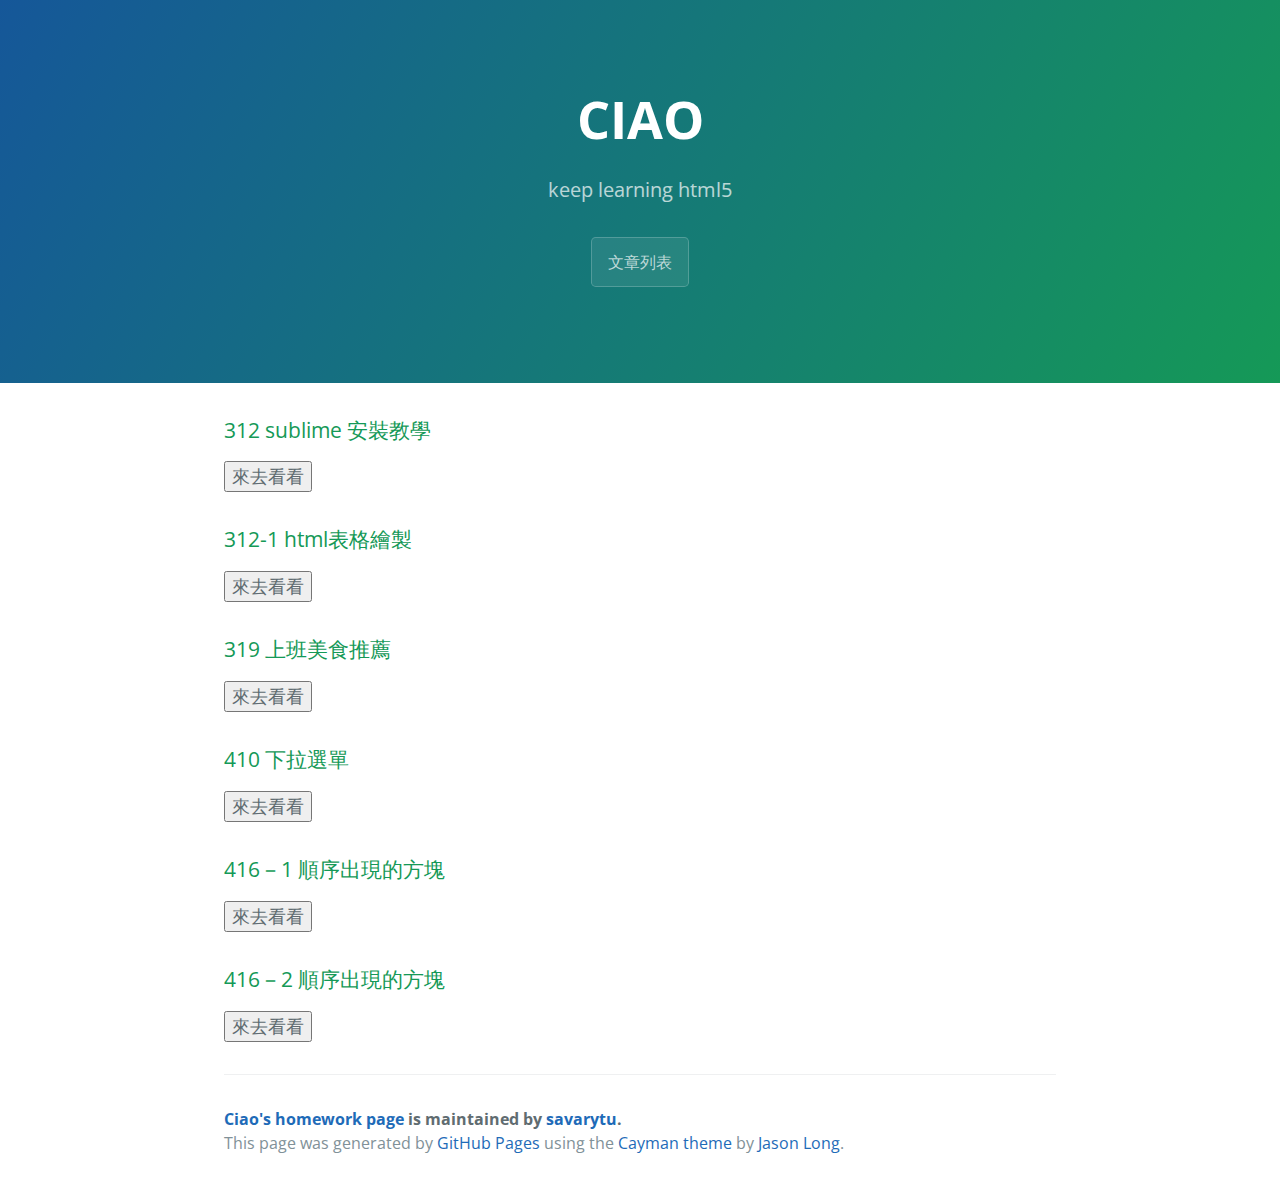
<file: index.html>
<!DOCTYPE html>
<html lang="en-us">

<head>
    <meta charset="UTF-8">
    <title>welcome to my homework page</title>
    <meta name="viewport" content="width=device-width, initial-scale=1">
    <link rel="stylesheet" type="text/css" href="stylesheets/normalize.css" media="screen">
    <link href='https://fonts.googleapis.com/css?family=Open+Sans:400,700' rel='stylesheet' type='text/css'>
    <link rel="stylesheet" type="text/css" href="stylesheets/stylesheet.css" media="screen">
    <link rel="stylesheet" type="text/css" href="stylesheets/github-light.css" media="screen">
</head>

<body>
    <section class="page-header">
        <h1 class="project-name">CIAO</h1>
        <h2 class="project-tagline">keep learning html5</h2>
        <a href="http://savarytu.github.io/" class="btn">文章列表</a>
        <!--
        <a href="https://github.com/savarytu/savarytu/zipball/master" class="btn">Download .zip</a>
        <a href="https://github.com/savarytu/savarytu/tarball/master" class="btn">Download .tar.gz</a>
        -->
    </section>
    <section class="main-content">
        <h3>
<a id="stylesheets/stylesheet.css" class="anchor" href="stylesheets/normalize.css" aria-hidden="true"><span aria-hidden="true" class="octicon octicon-link"></span></a>312 sublime 安裝教學</h3>
        <input type="button" value="來去看看" onclick="location.href='homework312/index.html'">
        <h3>
<a id="stylesheets/stylesheet.css" class="anchor" href="stylesheets/normalize.css" aria-hidden="true"><span aria-hidden="true" class="octicon octicon-link"></span></a>312-1 html表格繪製</h3>
        <input type="button" value="來去看看" onclick="location.href='http://codepen.io/savarytu/pen/pyVpPZ'">
        <h3>
<a id="stylesheets/stylesheet.css" class="anchor" href="stylesheets/normalize.css" aria-hidden="true"><span aria-hidden="true" class="octicon octicon-link"></span></a>319 上班美食推薦</h3>
        <input type="button" value="來去看看" onclick="location.href='homework319/index.html'">
        <h3>
<a id="stylesheets/stylesheet.css" class="anchor" href="stylesheets/normalize.css" aria-hidden="true"><span aria-hidden="true" class="octicon octicon-link"></span></a>410 下拉選單</h3>
        <input type="button" value="來去看看" onclick="location.href='http://codepen.io/savarytu/pen/jqxYap'">
        <h3>
<a id="stylesheets/stylesheet.css" class="anchor" href="stylesheets/normalize.css" aria-hidden="true"><span aria-hidden="true" class="octicon octicon-link"></span></a>416－1 順序出現的方塊</h3>
        <input type="button" value="來去看看" onclick="location.href='http://codepen.io/savarytu/pen/jqxZqR'">
        <h3>
<a id="stylesheets/stylesheet.css" class="anchor" href="stylesheets/normalize.css" aria-hidden="true"><span aria-hidden="true" class="octicon octicon-link"></span></a>416－2 順序出現的方塊</h3>
        <input type="button" value="來去看看" onclick="location.href='http://codepen.io/savarytu/pen/EKpMag'">
        <footer class="site-footer">
            <span class="site-footer-owner"><a href="http://savarytu.github.io/">Ciao's homework page</a> is maintained by <a href="https://github.com/savarytu/savarytu.github.io">savarytu</a>.</span>
            <span class="site-footer-credits">This page was generated by <a href="https://pages.github.com">GitHub Pages</a> using the <a href="https://github.com/jasonlong/cayman-theme">Cayman theme</a> by <a href="https://twitter.com/jasonlong">Jason Long</a>.</span>
        </footer>
    </section>
</body>

</html>
</file>
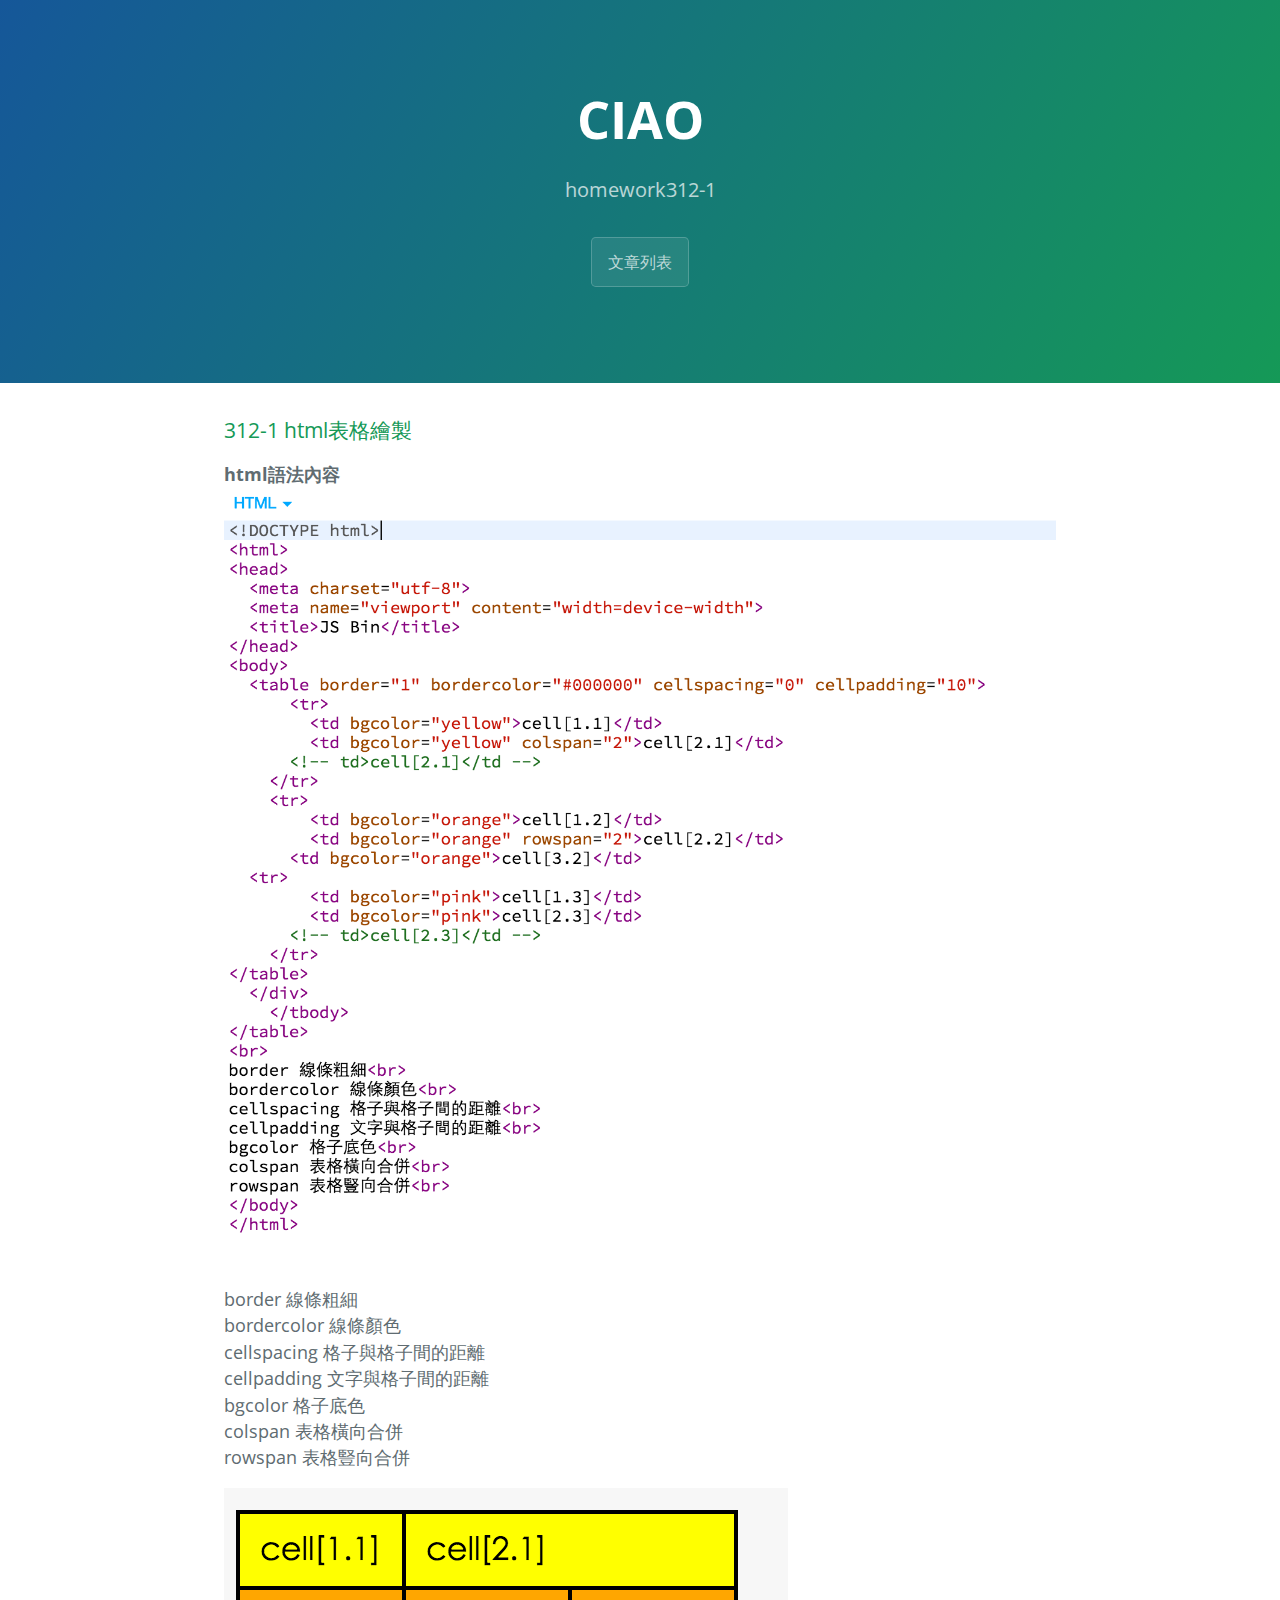
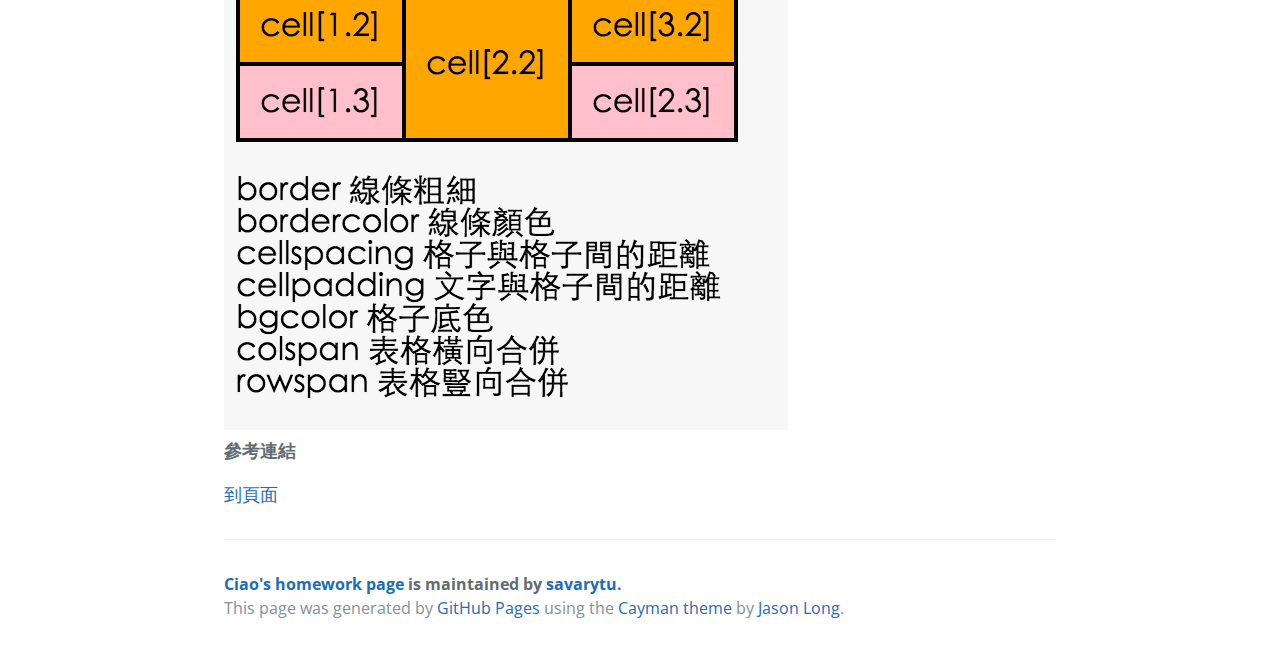
<file: homework312-1/index.html>
<!DOCTYPE html>
<html lang="en-us">

<head>
    <meta charset="UTF-8">
    <title>welcome to my homework page</title>
    <meta name="viewport" content="width=device-width, initial-scale=1">
    <link rel="stylesheet" type="text/css" href="stylesheets/normalize.css" media="screen">
    <link href='https://fonts.googleapis.com/css?family=Open+Sans:400,700' rel='stylesheet' type='text/css'>
    <link rel="stylesheet" type="text/css" href="stylesheets/stylesheet.css" media="screen">
    <link rel="stylesheet" type="text/css" href="stylesheets/github-light.css" media="screen">
</head>

<body>
    <section class="page-header">
        <h1 class="project-name">CIAO</h1>
        <h2 class="project-tagline">homework312-1</h2>
        <a href="http://savarytu.github.io/" class="btn">文章列表</a>
        <!--
        <a href="https://github.com/savarytu/savarytu/zipball/master" class="btn">Download .zip</a>
        <a href="https://github.com/savarytu/savarytu/tarball/master" class="btn">Download .tar.gz</a>
        -->
    </section>
    <section class="main-content">
        <h3>
<a id="stylesheets/stylesheet.css" class="anchor" href="stylesheets/normalize.css" aria-hidden="true"><span aria-hidden="true" class="octicon octicon-link"></span></a>312-1 html表格繪製</h3>
        <b>html語法內容</b>
        <img src="2.png" alt="語法畫面"><br>
        <p><br>
border 線條粗細<br>
bordercolor 線條顏色<br>
cellspacing 格子與格子間的距離<br>
cellpadding 文字與格子間的距離<br>
bgcolor 格子底色<br>
colspan 表格橫向合併<br>
rowspan 表格豎向合併<br></p>
        <img src="1.png" alt="表格畫面"><br>
<b>參考連結</b>
<p><a href="http://info.csvs.chc.edu.tw/tech/teaching/html/RONDO10.files/0009.html">到頁面</a></p>
        <footer class="site-footer">
            <span class="site-footer-owner"><a href="http://savarytu.github.io/">Ciao's homework page</a> is maintained by <a href="https://github.com/savarytu/savarytu.github.io">savarytu</a>.</span>
            <span class="site-footer-credits">This page was generated by <a href="https://pages.github.com">GitHub Pages</a> using the <a href="https://github.com/jasonlong/cayman-theme">Cayman theme</a> by <a href="https://twitter.com/jasonlong">Jason Long</a>.</span>
        </footer>
    </section>
</body>

</html>
</file>
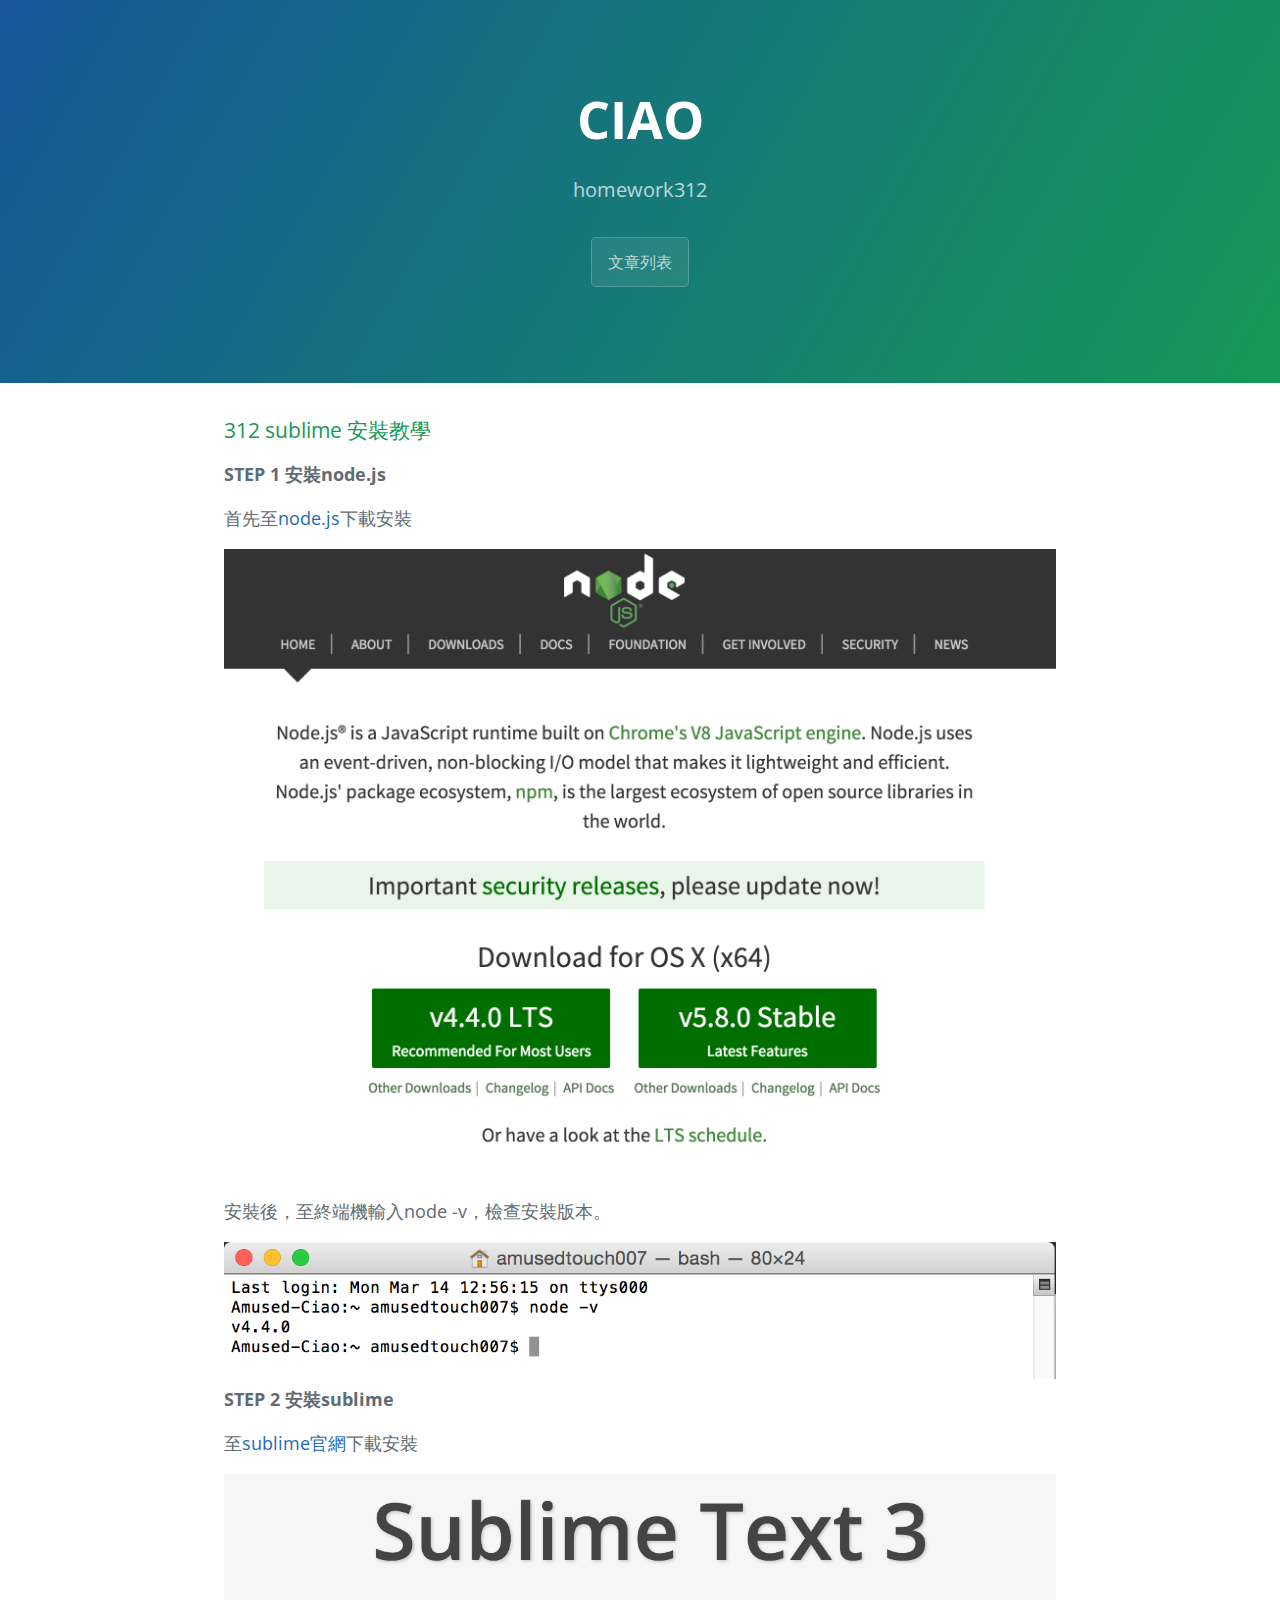
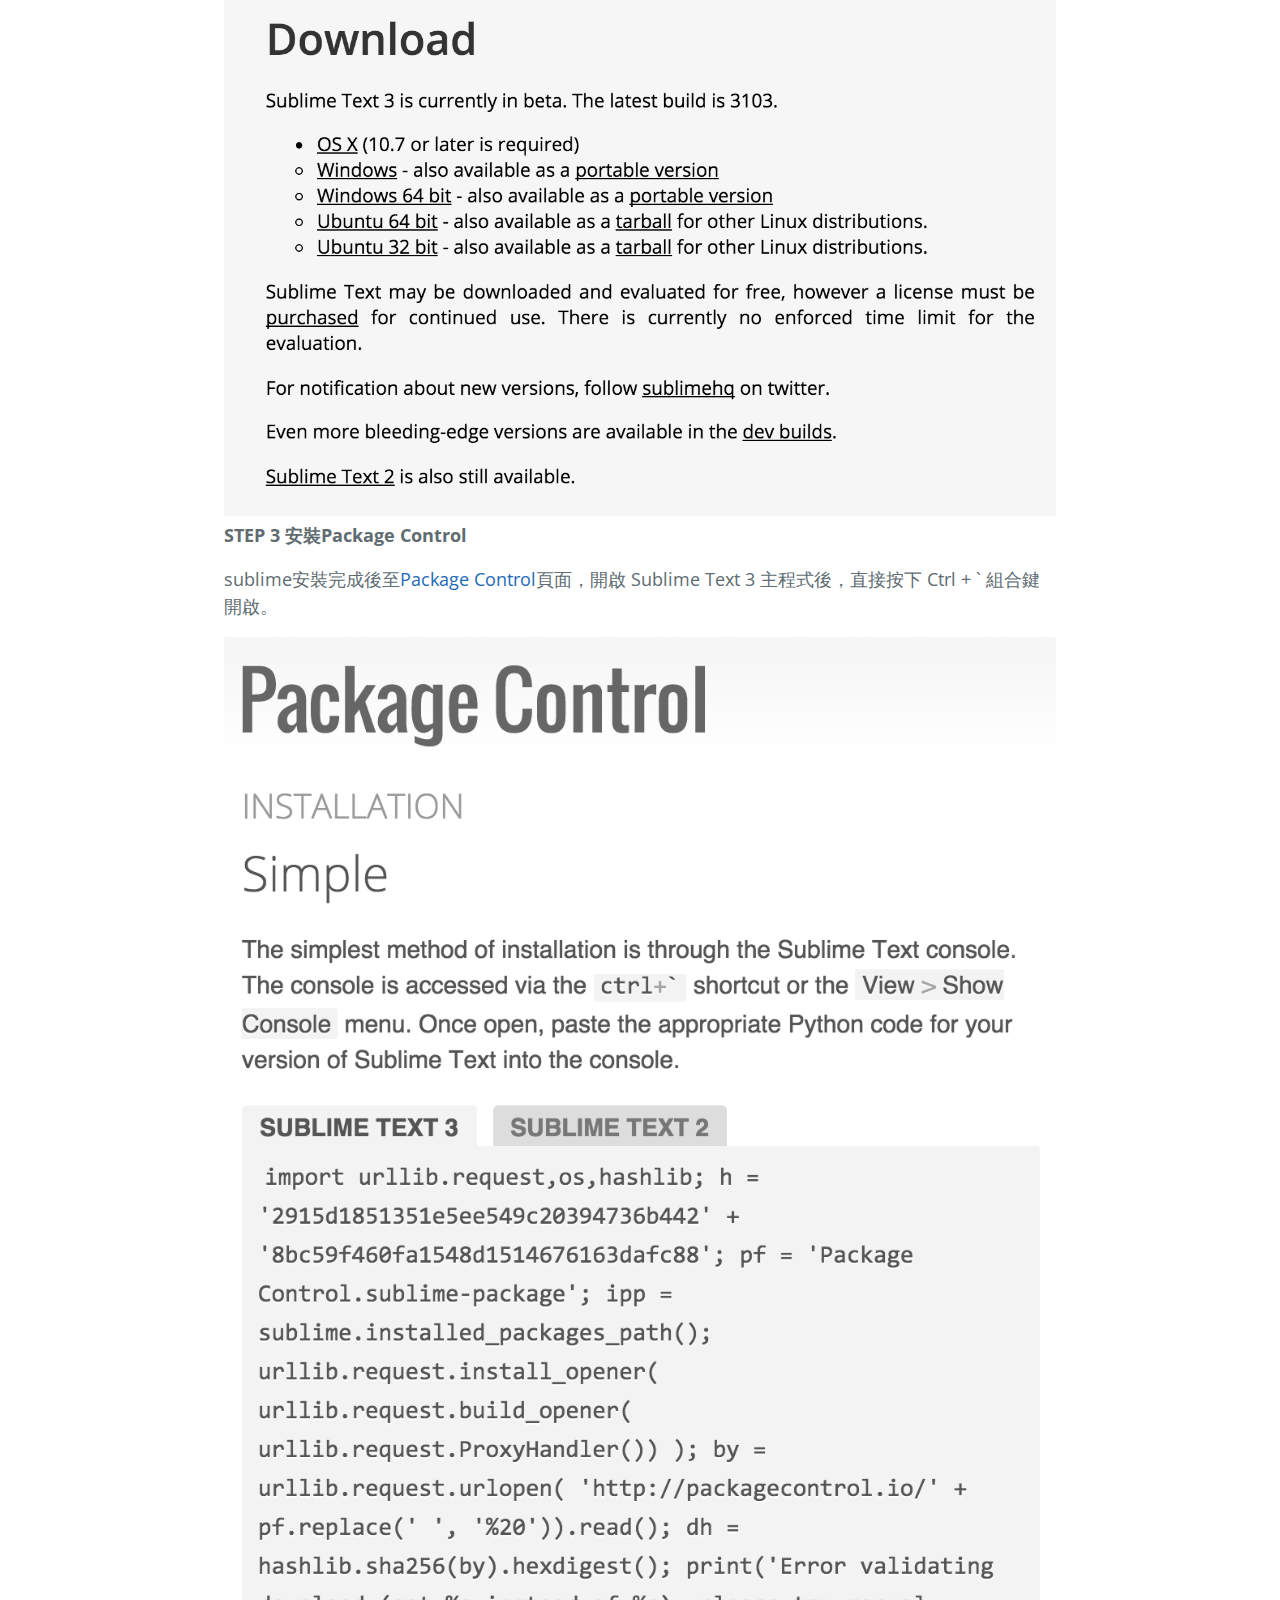
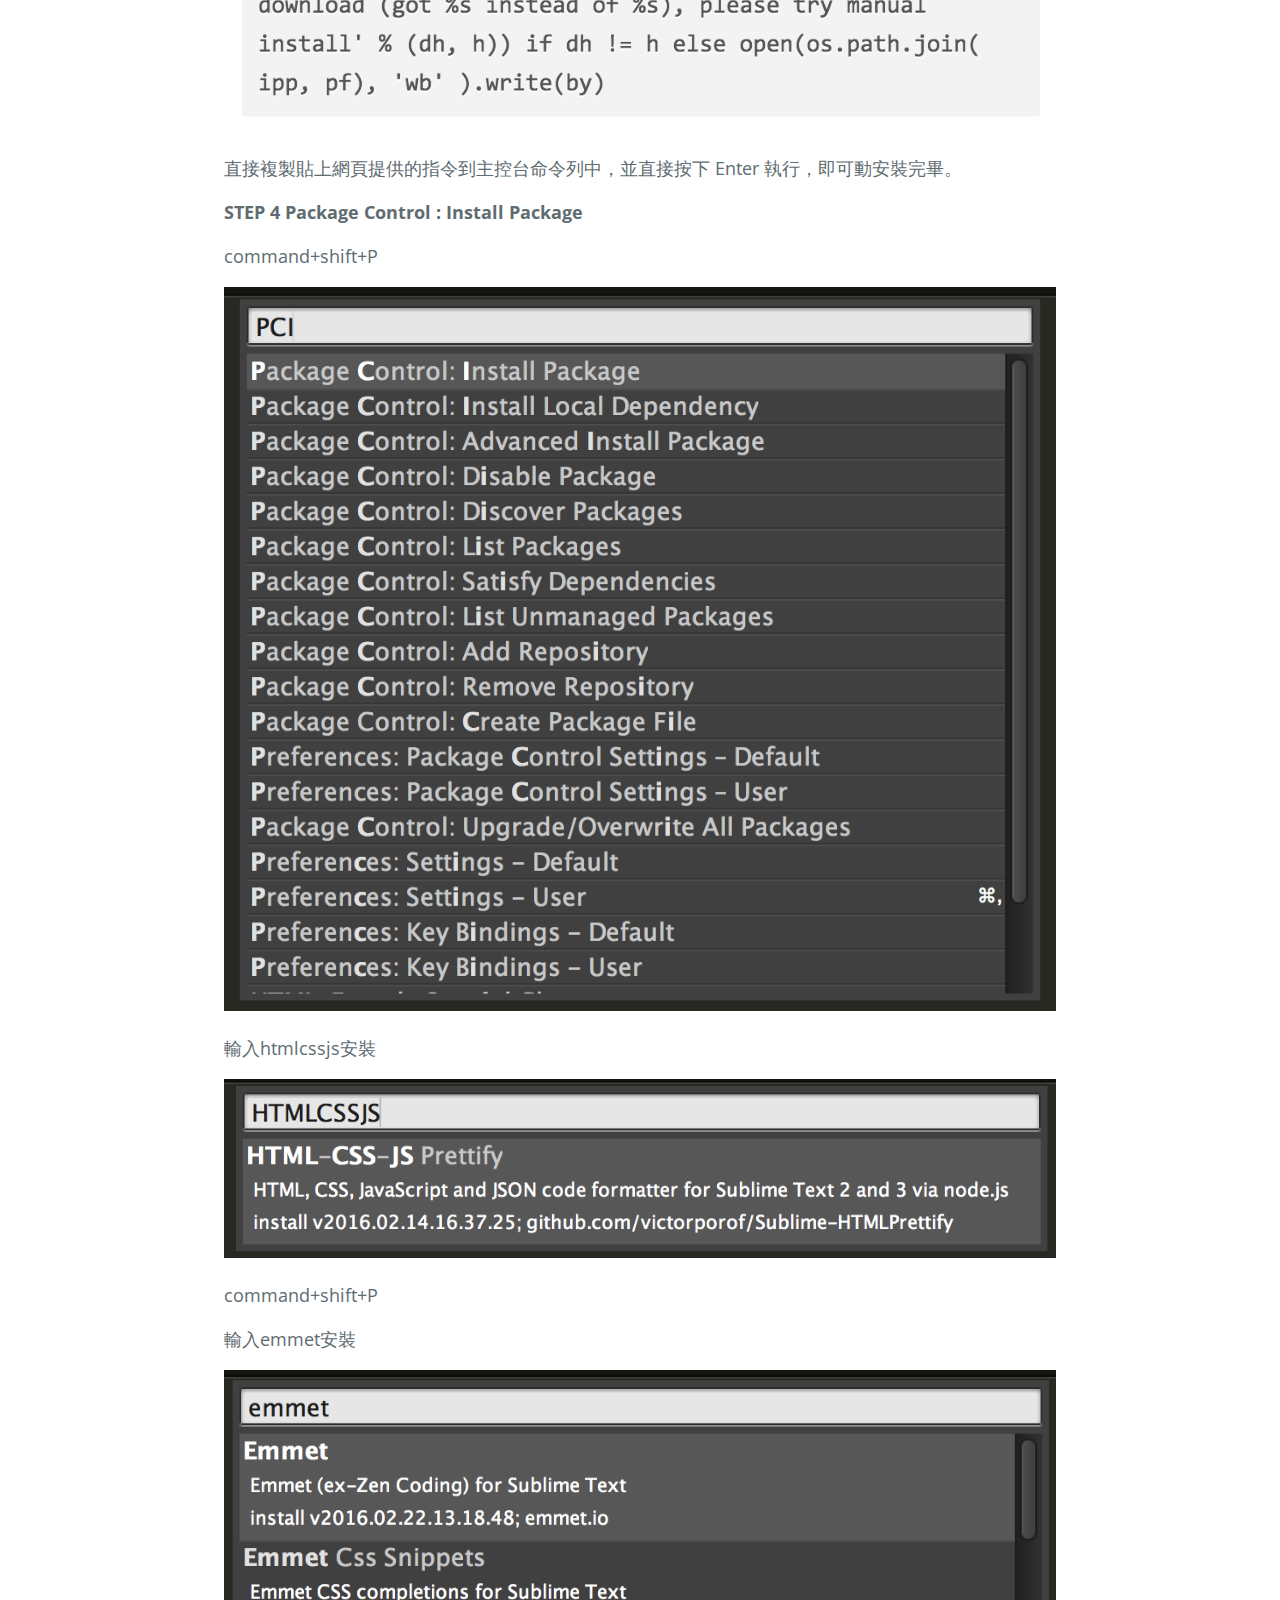
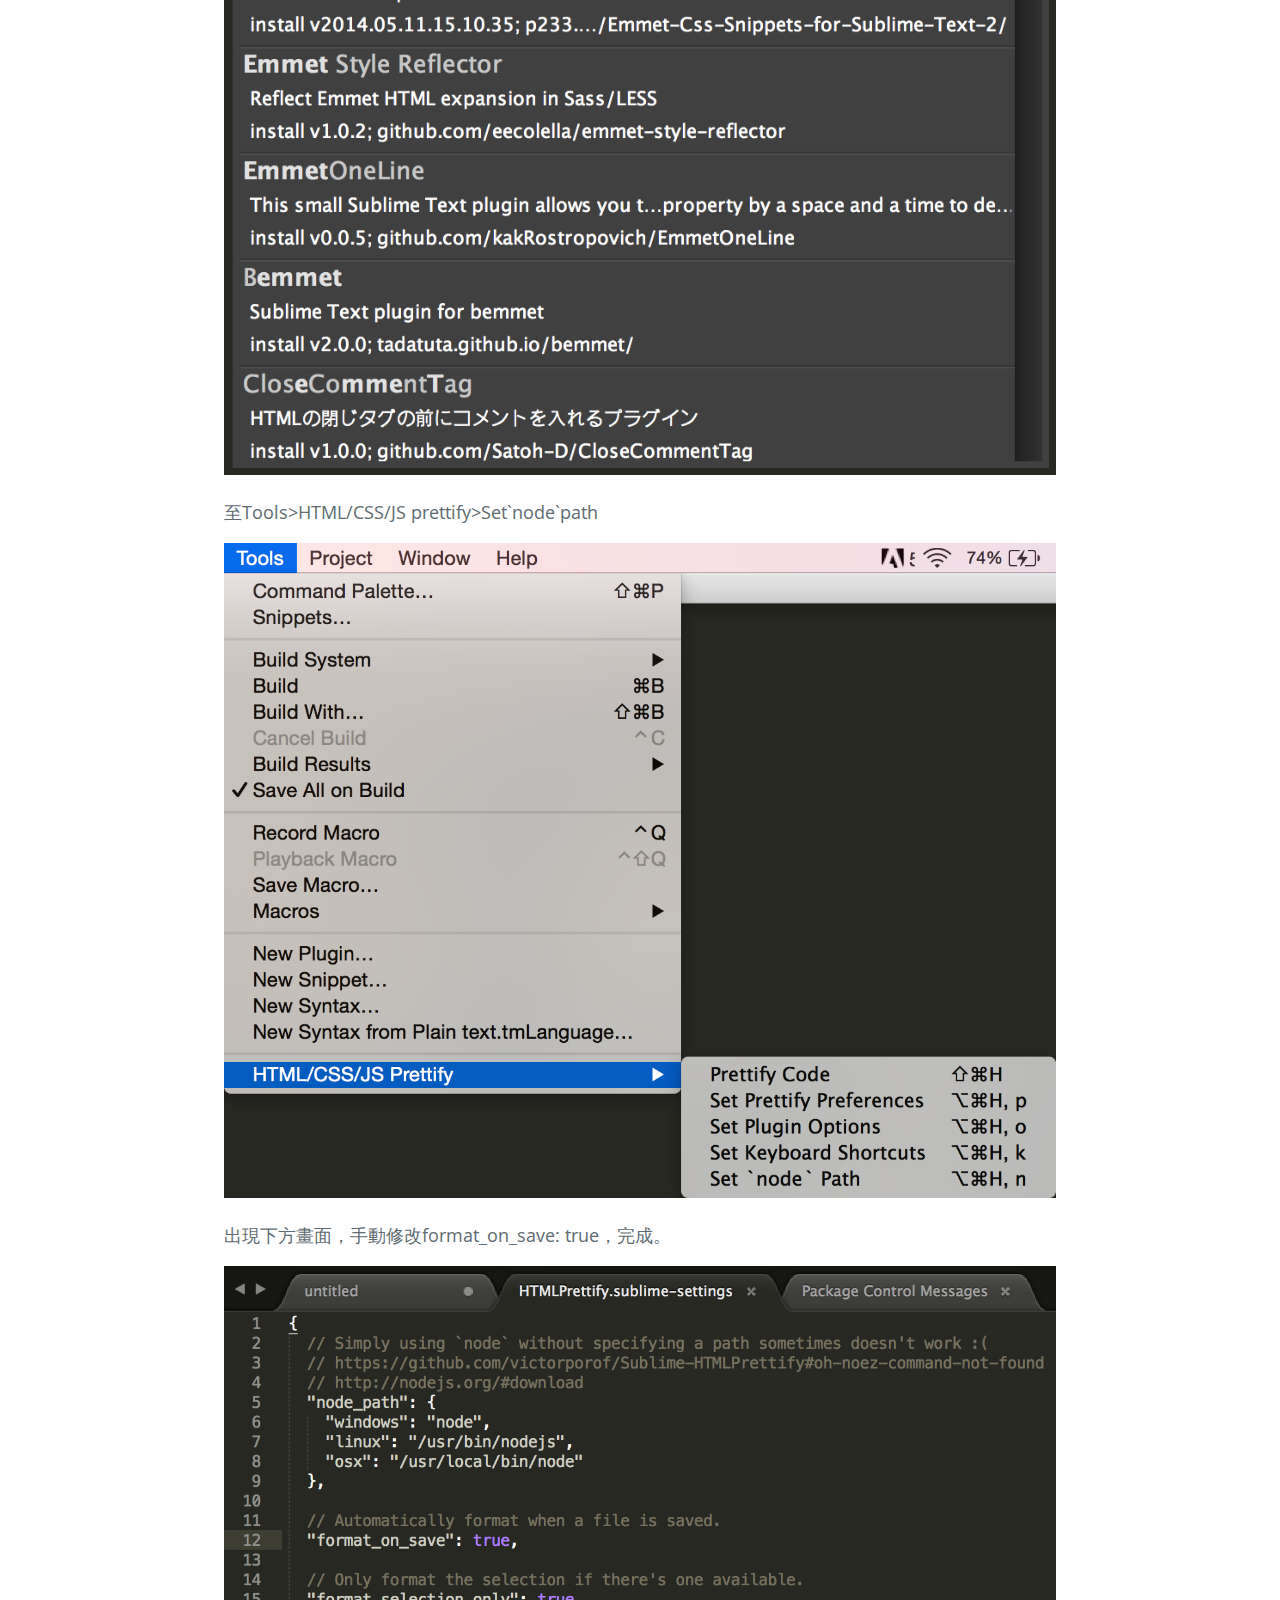
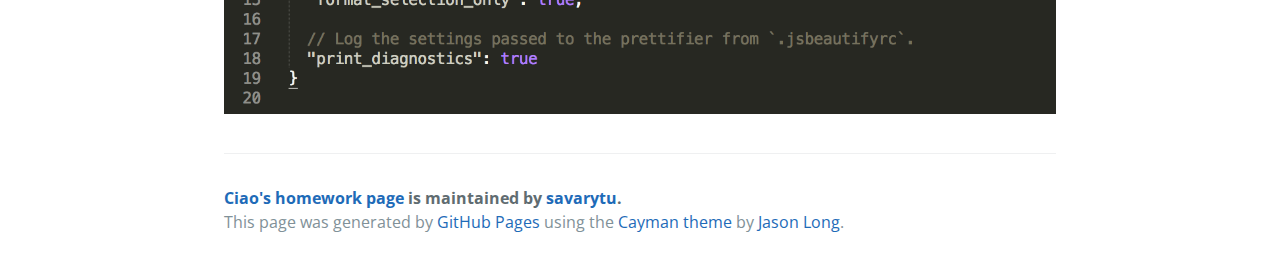
<file: homework312/index.html>
<!DOCTYPE html>
<html lang="en-us">

<head>
    <meta charset="UTF-8">
    <title>welcome to my homework page</title>
    <meta name="viewport" content="width=device-width, initial-scale=1">
    <link rel="stylesheet" type="text/css" href="stylesheets/normalize.css" media="screen">
    <link href='https://fonts.googleapis.com/css?family=Open+Sans:400,700' rel='stylesheet' type='text/css'>
    <link rel="stylesheet" type="text/css" href="stylesheets/stylesheet.css" media="screen">
    <link rel="stylesheet" type="text/css" href="stylesheets/github-light.css" media="screen">
</head>

<body>
    <section class="page-header">
        <h1 class="project-name">CIAO</h1>
        <h2 class="project-tagline">homework312</h2>
        <a href="http://savarytu.github.io/" class="btn">文章列表</a>
        <!--
        <a href="https://github.com/savarytu/savarytu/zipball/master" class="btn">Download .zip</a>
        <a href="https://github.com/savarytu/savarytu/tarball/master" class="btn">Download .tar.gz</a>
        -->
    </section>
    <section class="main-content">
        <h3>
<a id="312 sublime 安裝教學" class="anchor" href="#312 sublime 安裝教學" aria-hidden="true"><span aria-hidden="true" class="octicon octicon-link"></span></a>312 sublime 安裝教學</h3>
        <b>STEP 1 安裝node.js</b>
        <p>首先至<a href="https://nodejs.org/en/">node.js</a>下載安裝</p>
        <img src="3.png" alt="選擇使用的系統進行安裝">
        <p>安裝後，至終端機輸入node -v，檢查安裝版本。</p>
        <img src="4.png" alt="終端機畫面">
        <b>STEP 2 安裝sublime</b>
        <p>至<a href="https://www.sublimetext.com/3">sublime官網</a>下載安裝</p>
        <img src="1.png" alt="選擇使用的系統進行安裝">
        <b>STEP 3 安裝Package Control</b>
        <p>sublime安裝完成後至<a href="https://packagecontrol.io/installation">Package Control</a>頁面，開啟 Sublime Text 3 主程式後，直接按下 Ctrl + ` 組合鍵開啟。</p>
        <img src="2.png" alt="貼上內文">
        <p>直接複製貼上網頁提供的指令到主控台命令列中，並直接按下 Enter 執行，即可動安裝完畢。</p>
        <b>STEP 4 Package Control : Install Package</b>
        <p>command+shift+P</p>
        <img src="5.png" alt="PCI">
        <p>輸入htmlcssjs安裝</p>
        <img src="6.png" alt="htmlcssjs">
        <p>command+shift+P</p>
        <p>輸入emmet安裝</p>
        <img src="7.png">
        <p>至Tools>HTML/CSS/JS prettify>Set`node`path</p>
        <img src="8.png" align="set node path">
        <p>出現下方畫面，手動修改format_on_save: true，完成。</p>
        <img src="9.png" alt="set node path">
        <footer class="site-footer">
            <span class="site-footer-owner"><a href="http://savarytu.github.io/">Ciao's homework page</a> is maintained by <a href="https://github.com/savarytu/savarytu.github.io">savarytu</a>.</span>
            <span class="site-footer-credits">This page was generated by <a href="https://pages.github.com">GitHub Pages</a> using the <a href="https://github.com/jasonlong/cayman-theme">Cayman theme</a> by <a href="https://twitter.com/jasonlong">Jason Long</a>.</span>
        </footer>
    </section>
</body>

</html>
</file>
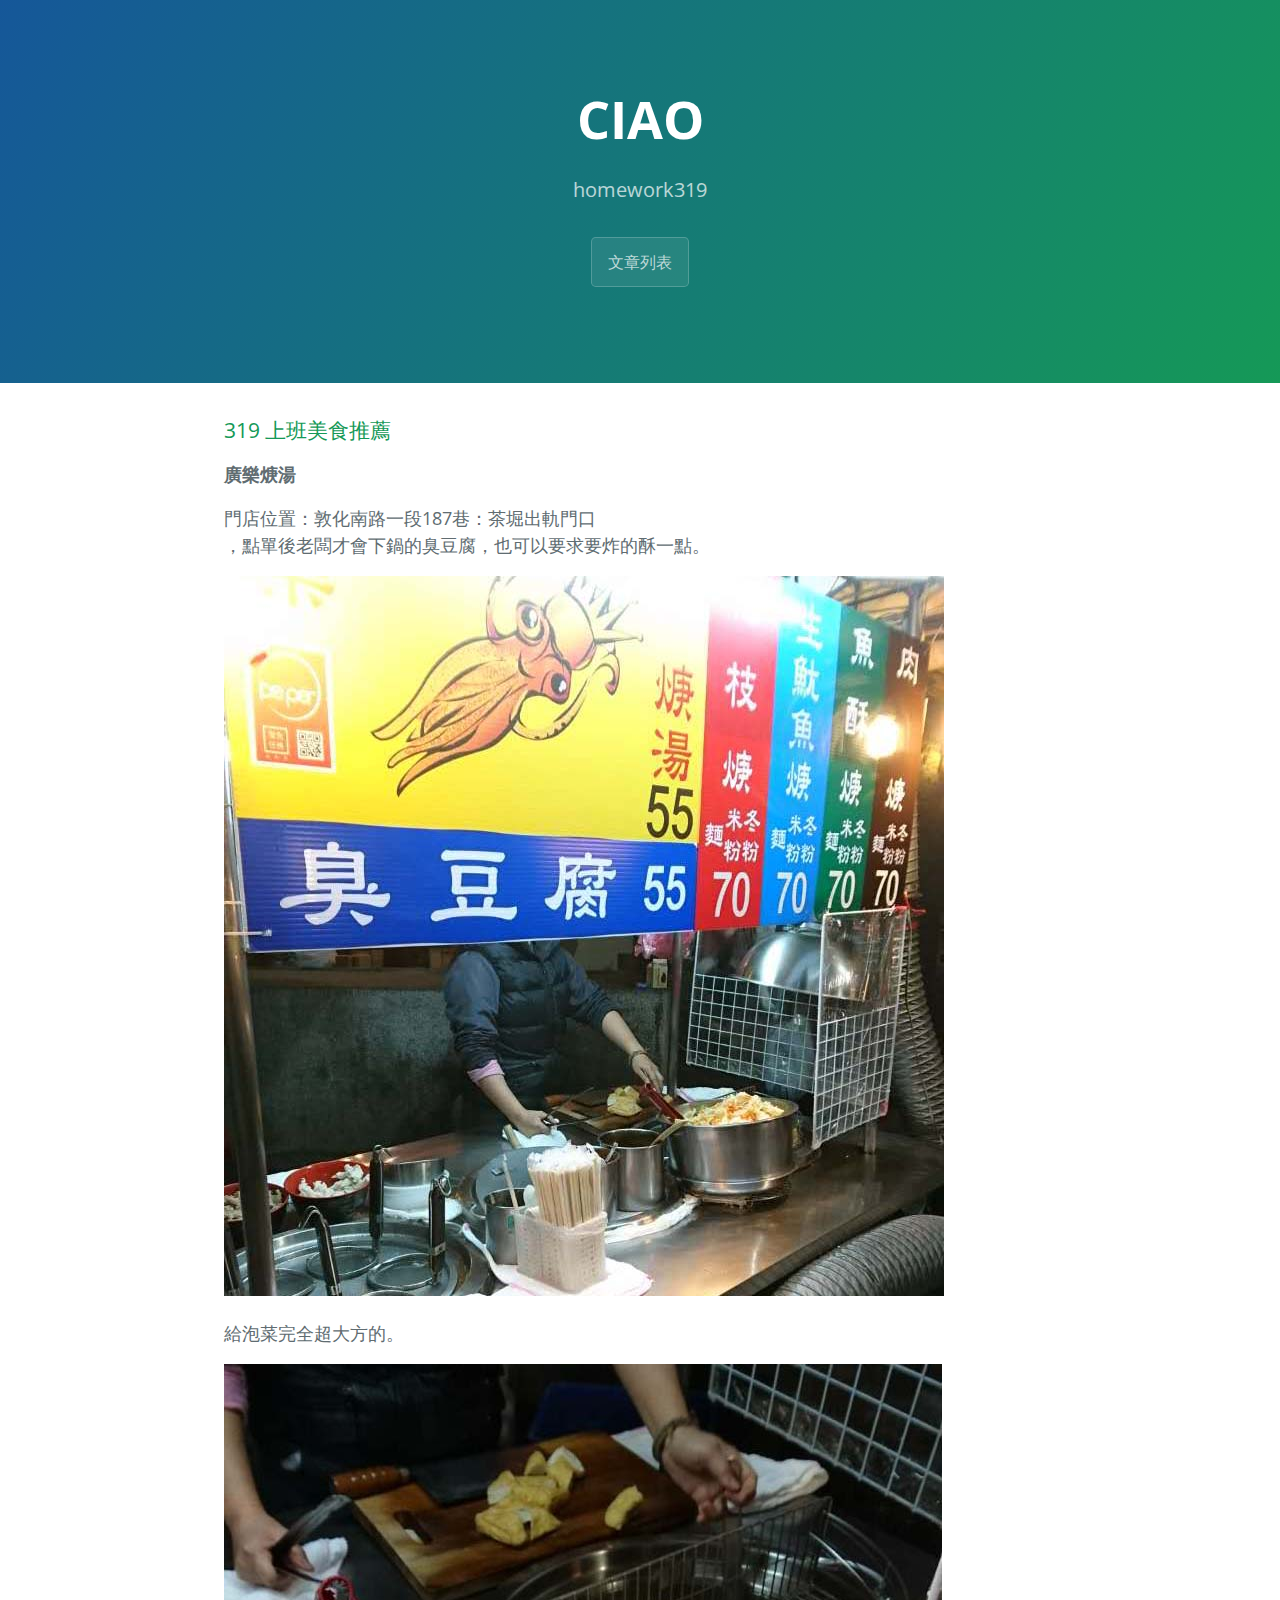
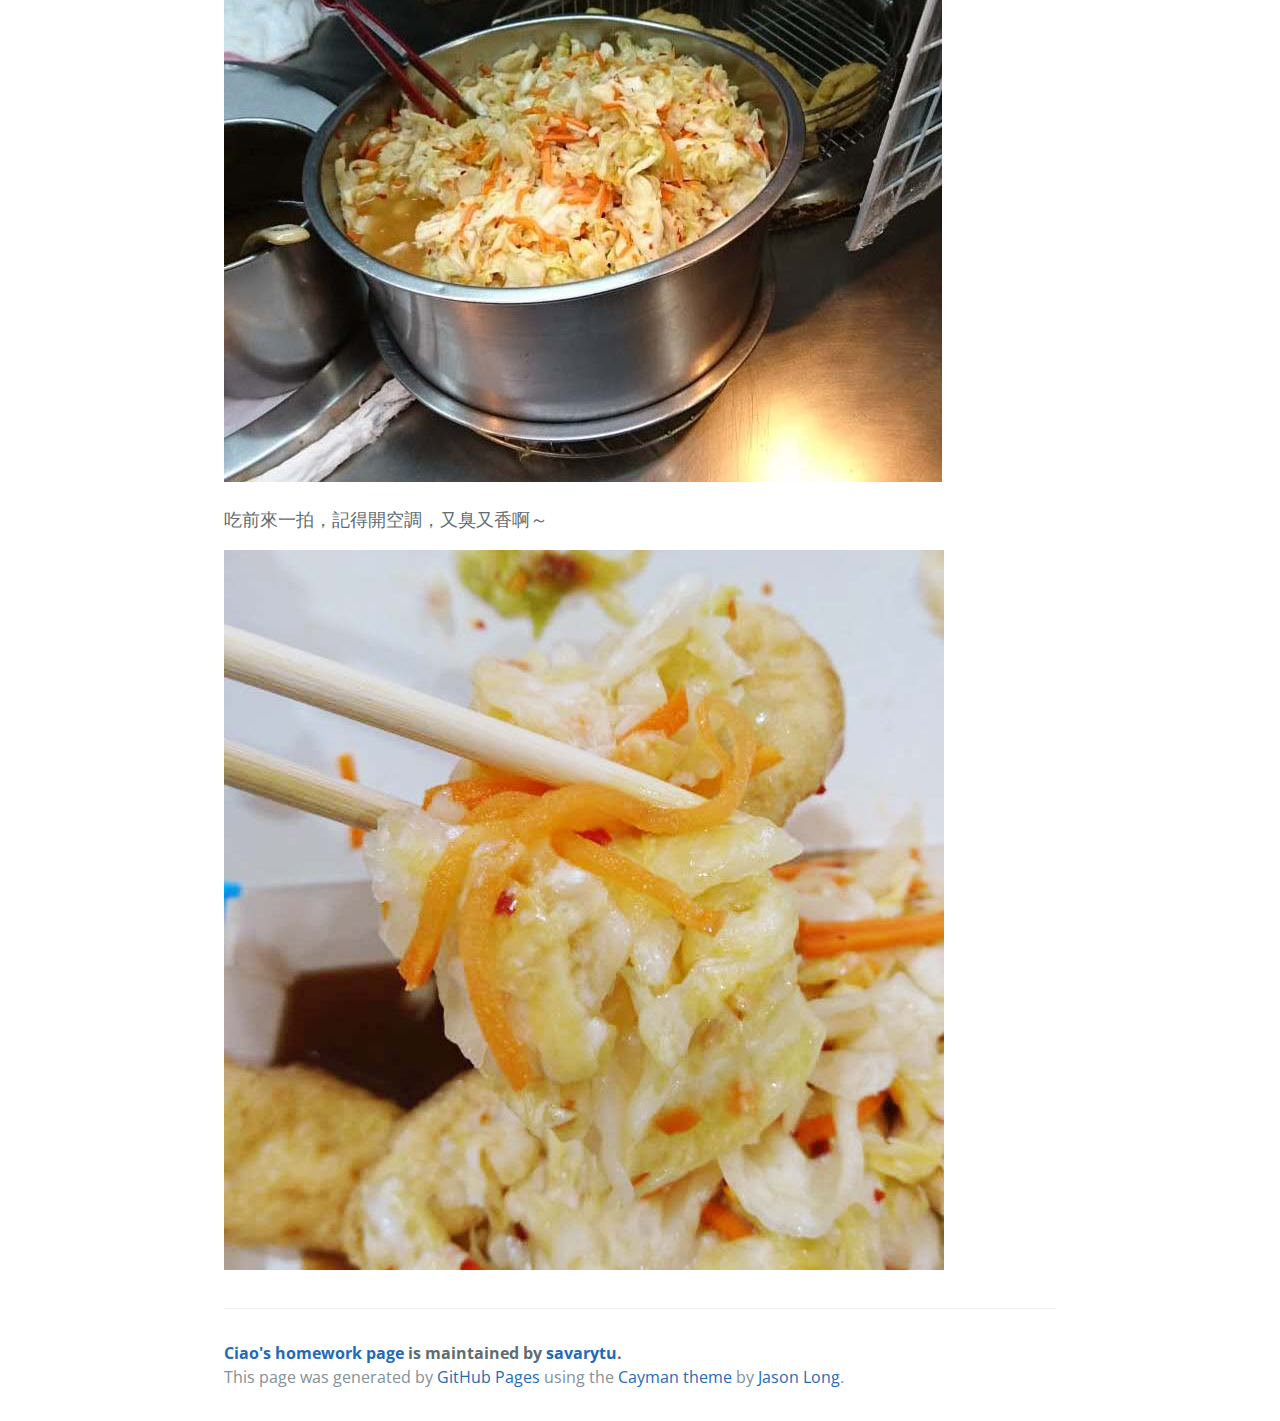
<file: homework319/index.html>
<!DOCTYPE html>
<html lang="en-us">

<head>
    <meta charset="UTF-8">
    <title>welcome to my homework page</title>
    <meta name="viewport" content="width=device-width, initial-scale=1">
    <link rel="stylesheet" type="text/css" href="stylesheets/normalize.css" media="screen">
    <link href='https://fonts.googleapis.com/css?family=Open+Sans:400,700' rel='stylesheet' type='text/css'>
    <link rel="stylesheet" type="text/css" href="stylesheets/stylesheet.css" media="screen">
    <link rel="stylesheet" type="text/css" href="stylesheets/github-light.css" media="screen">
</head>

<body>
    <section class="page-header">
        <h1 class="project-name">CIAO</h1>
        <h2 class="project-tagline">homework319</h2>
        <a href="http://savarytu.github.io/" class="btn">文章列表</a>
        <!--
        <a href="https://github.com/savarytu/savarytu/zipball/master" class="btn">Download .zip</a>
        <a href="https://github.com/savarytu/savarytu/tarball/master" class="btn">Download .tar.gz</a>
        -->
    </section>
    <section class="main-content">
        <h3>
<a id="stylesheets/stylesheet.css" class="anchor" href="stylesheets/normalize.css" aria-hidden="true"><span aria-hidden="true" class="octicon octicon-link"></span></a>319 上班美食推薦</h3>
        <b>廣樂焿湯</b>
        <p>門店位置：敦化南路一段187巷：茶堀出軌門口<br>，點單後老闆才會下鍋的臭豆腐，也可以要求要炸的酥一點。</p>
        <img src="1.jpg" alt="推車照片">
        <p>給泡菜完全超大方的。</p>
        <img src="2.jpg" alt="一鍋泡菜">
        <p>吃前來一拍，記得開空調，又臭又香啊～</p>
        <img src="3.jpg" alt="臭豆腐靚照">
        <footer class="site-footer">
            <span class="site-footer-owner"><a href="http://savarytu.github.io/">Ciao's homework page</a> is maintained by <a href="https://github.com/savarytu/savarytu.github.io">savarytu</a>.</span>
            <span class="site-footer-credits">This page was generated by <a href="https://pages.github.com">GitHub Pages</a> using the <a href="https://github.com/jasonlong/cayman-theme">Cayman theme</a> by <a href="https://twitter.com/jasonlong">Jason Long</a>.</span>
        </footer>
    </section>
</body>

</html>
</file>
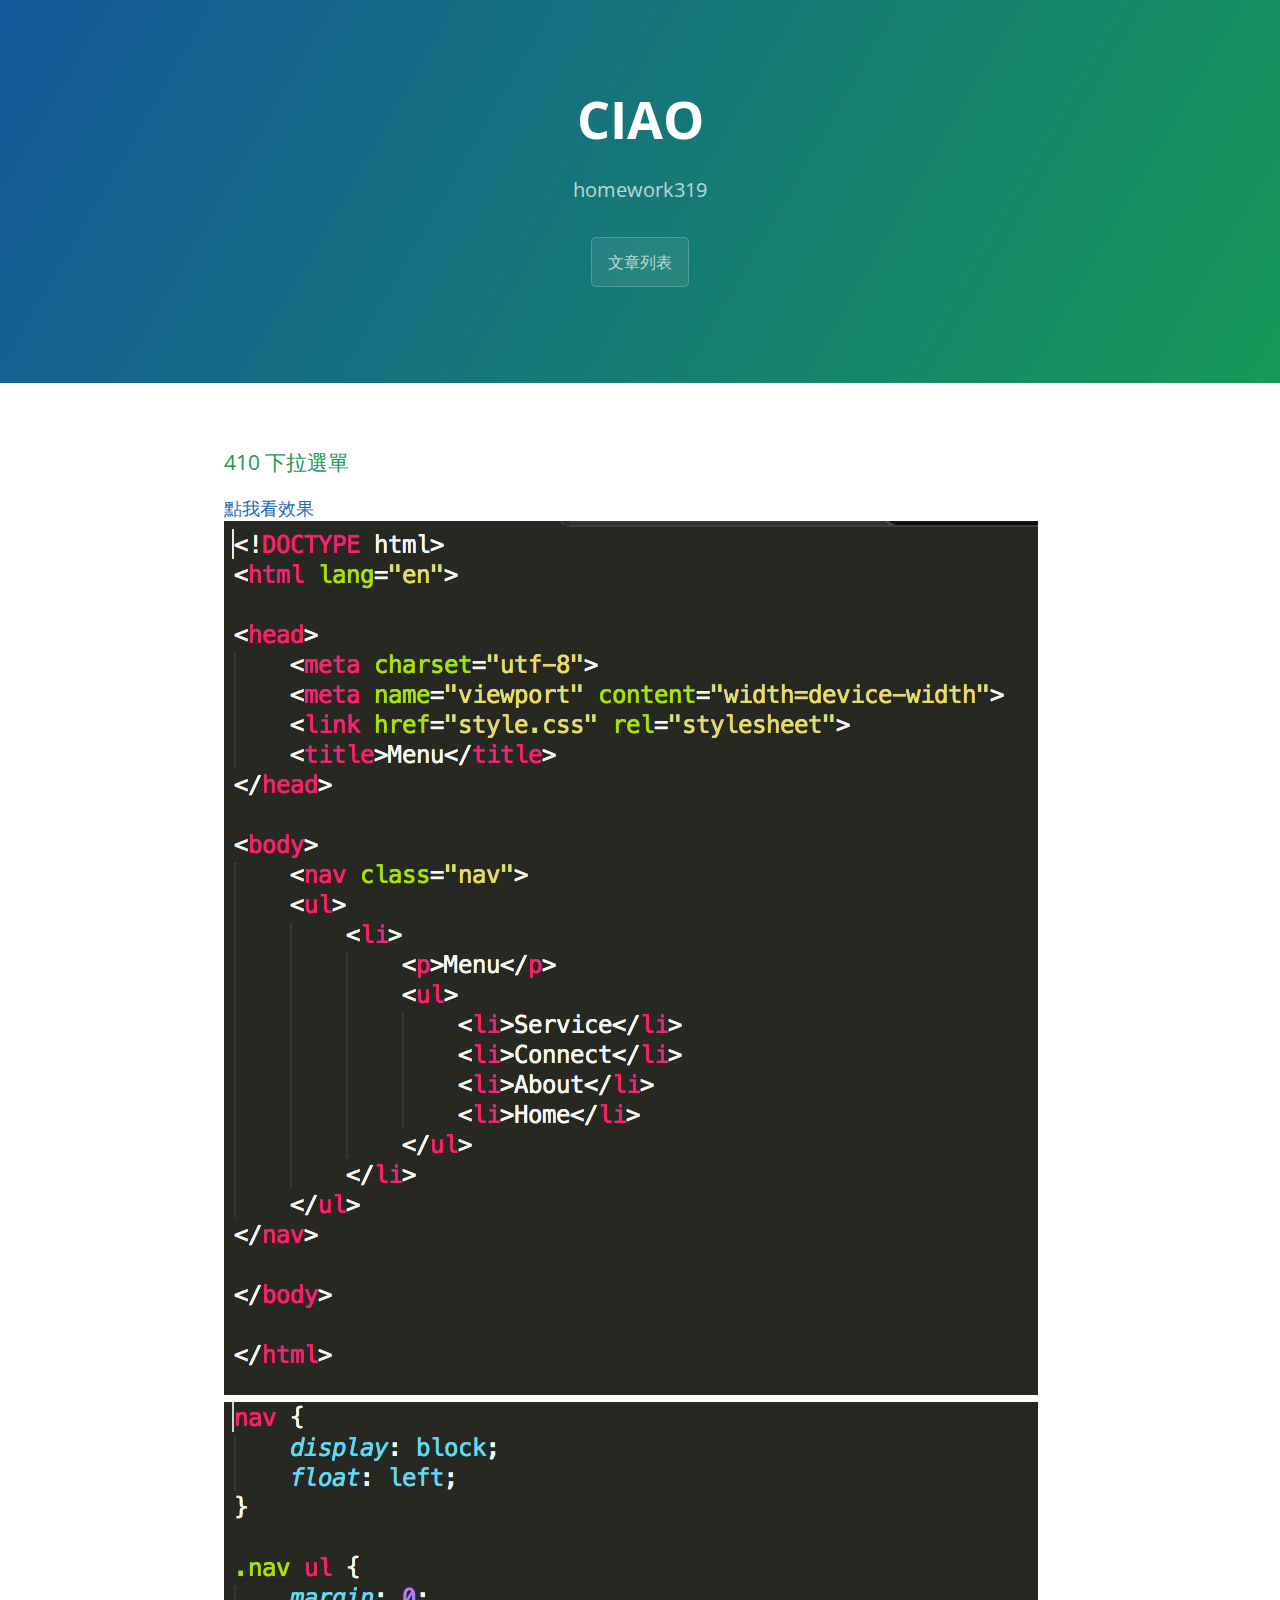
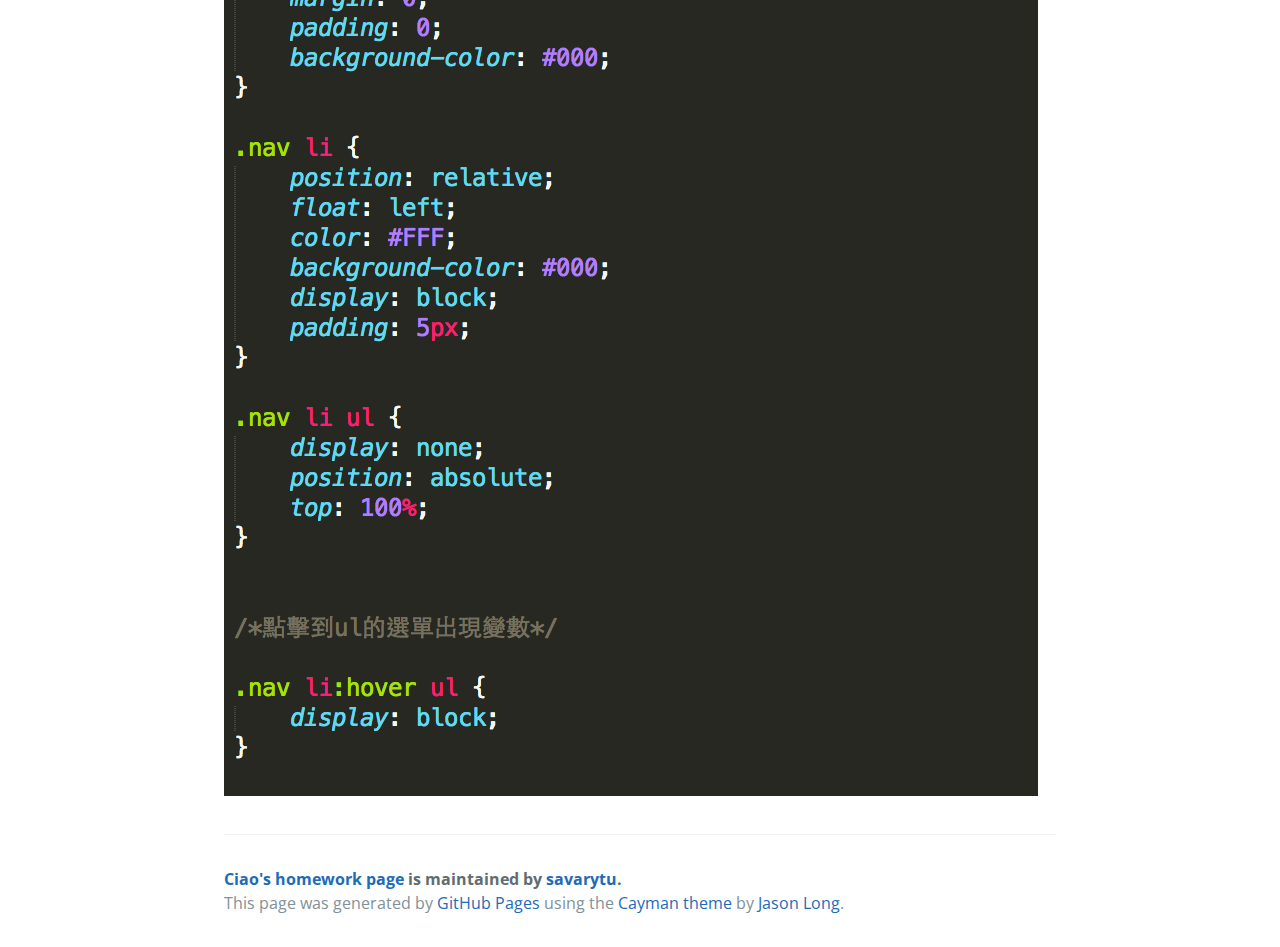
<file: homework410/index.html>
<!DOCTYPE html>
<html lang="en-us">

<head>
    <meta charset="UTF-8">
    <title>welcome to my homework page</title>
    <meta name="viewport" content="width=device-width, initial-scale=1">
    <link rel="stylesheet" type="text/css" href="stylesheets/normalize.css" media="screen">
    <link href='https://fonts.googleapis.com/css?family=Open+Sans:400,700' rel='stylesheet' type='text/css'>
    <link rel="stylesheet" type="text/css" href="stylesheets/stylesheet.css" media="screen">
    <link rel="stylesheet" type="text/css" href="stylesheets/github-light.css" media="screen">
</head>

<body>
    <section class="page-header">
        <h1 class="project-name">CIAO</h1>
        <h2 class="project-tagline">homework319</h2>
        <a href="http://savarytu.github.io/" class="btn">文章列表</a>
        <!--
        <a href="https://github.com/savarytu/savarytu/zipball/master" class="btn">Download .zip</a>
        <a href="https://github.com/savarytu/savarytu/tarball/master" class="btn">Download .tar.gz</a>
        -->
    </section>
    <section class="main-content">
        <h3>
<a id="stylesheets/stylesheet.css" class="anchor" href="stylesheets/normalize.css" aria-hidden="true"><span aria-hidden="true" class="octicon octicon-link"></span></a>410 下拉選單</h3>
        <p>
            <a href="menu.html">點我看效果</a>
            <img src="1.png" alt="html">
            <img src="2.png" alt="css">
        </p>
        <footer class="site-footer">
            <span class="site-footer-owner"><a href="http://savarytu.github.io/">Ciao's homework page</a> is maintained by <a href="https://github.com/savarytu/savarytu.github.io">savarytu</a>.</span>
            <span class="site-footer-credits">This page was generated by <a href="https://pages.github.com">GitHub Pages</a> using the <a href="https://github.com/jasonlong/cayman-theme">Cayman theme</a> by <a href="https://twitter.com/jasonlong">Jason Long</a>.</span>
        </footer>
    </section>
</body>

</html>
</file>
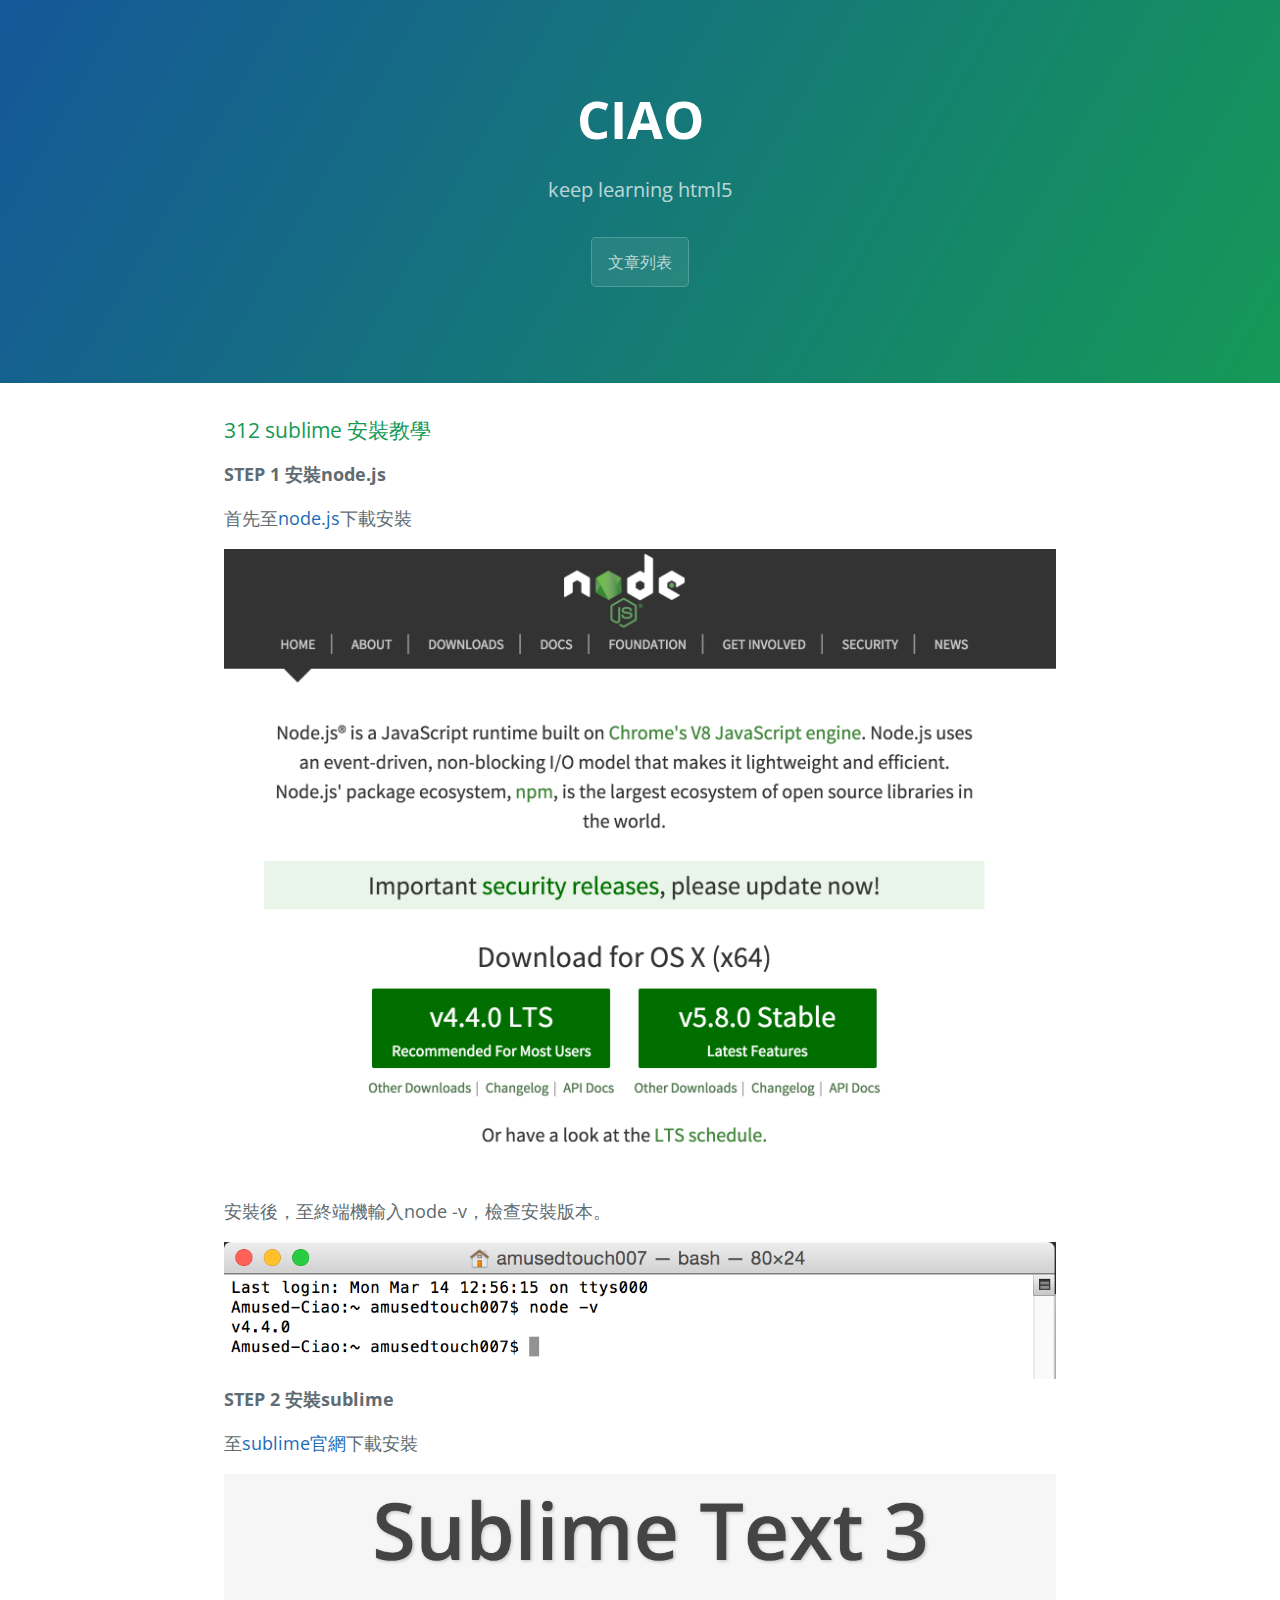
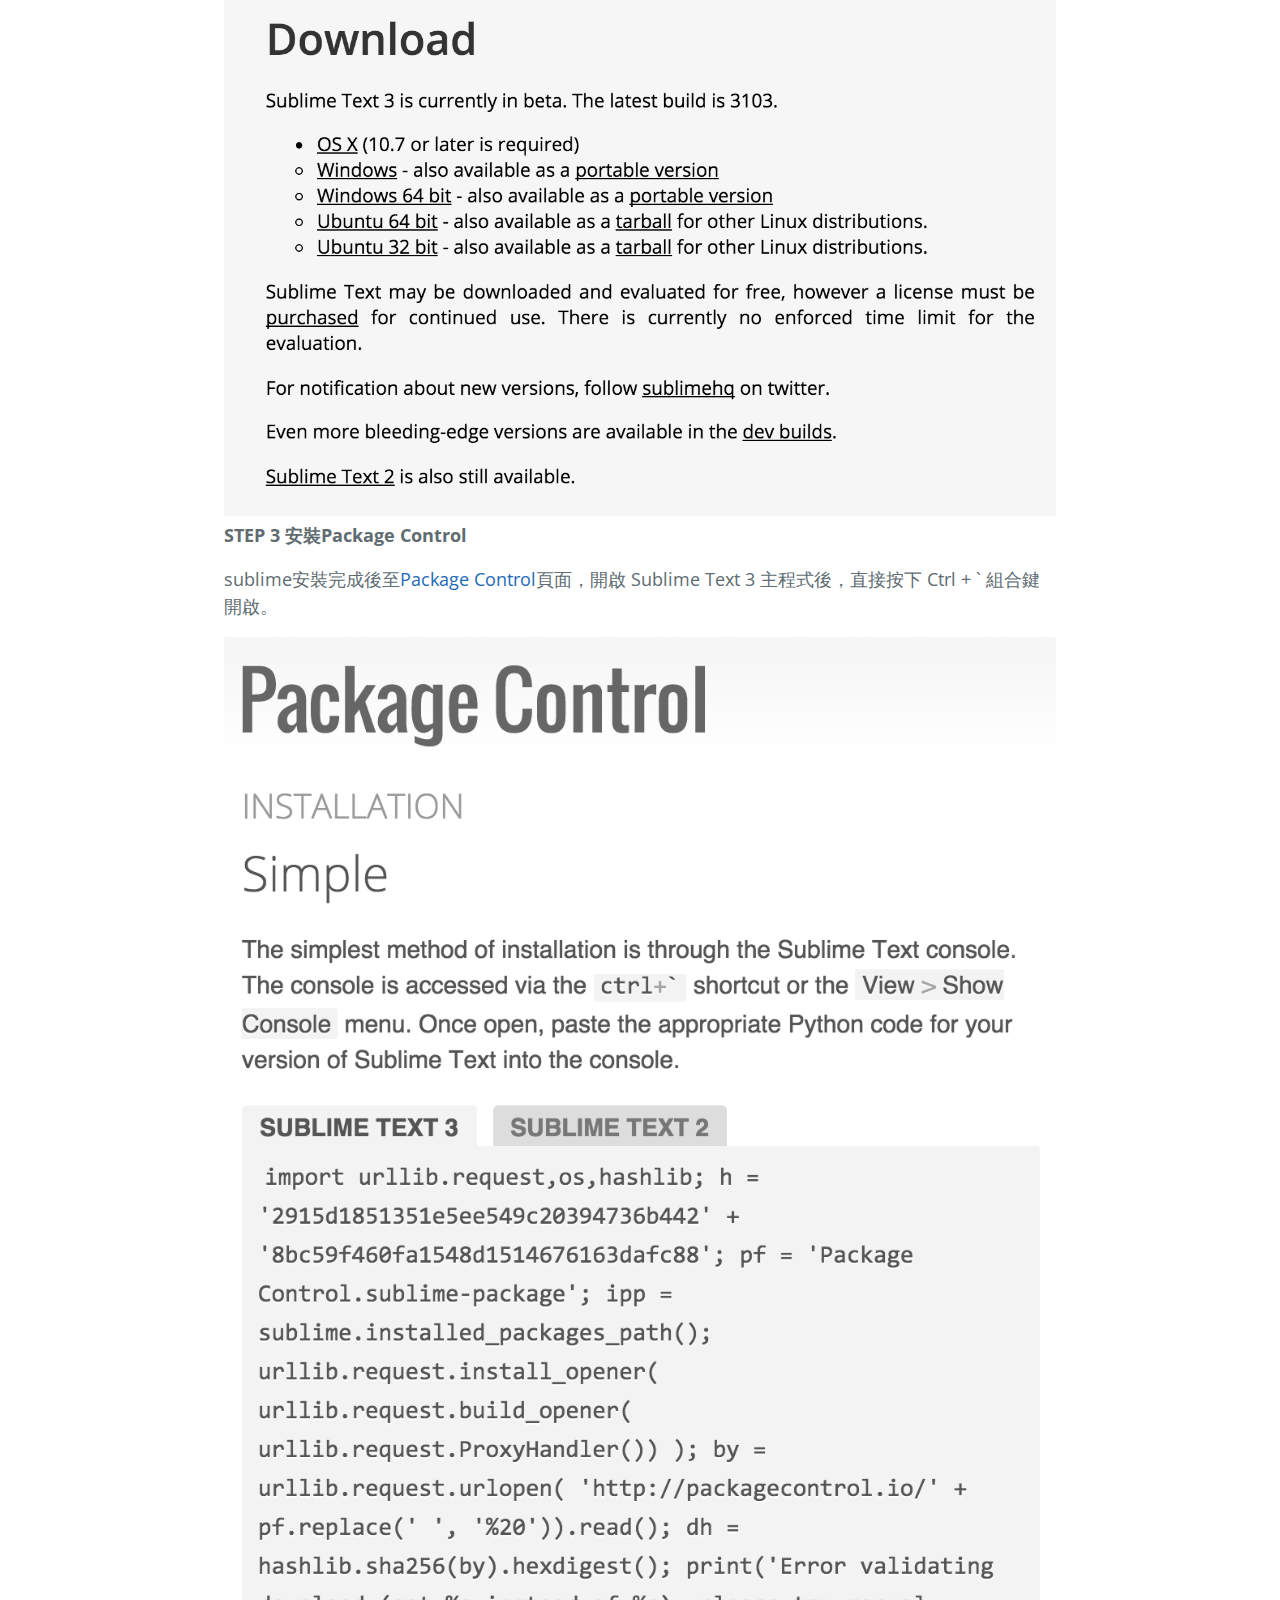
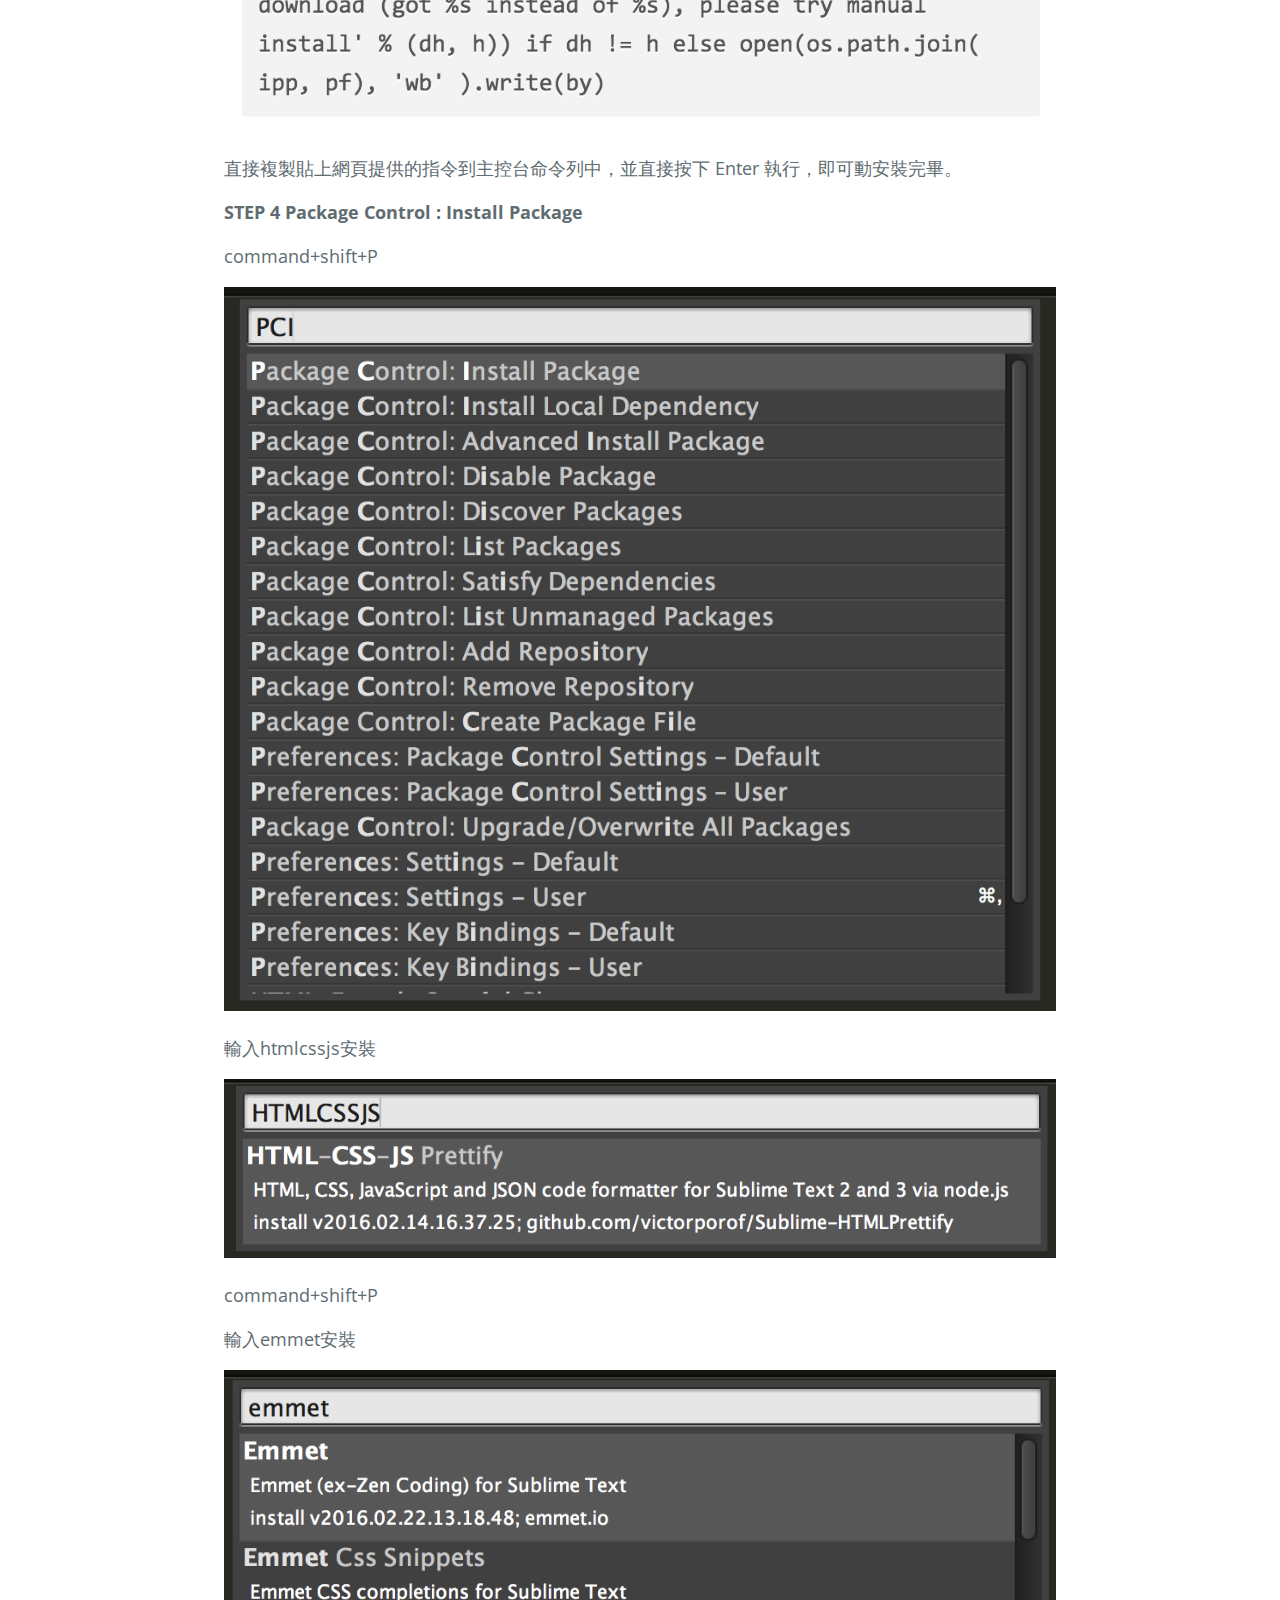
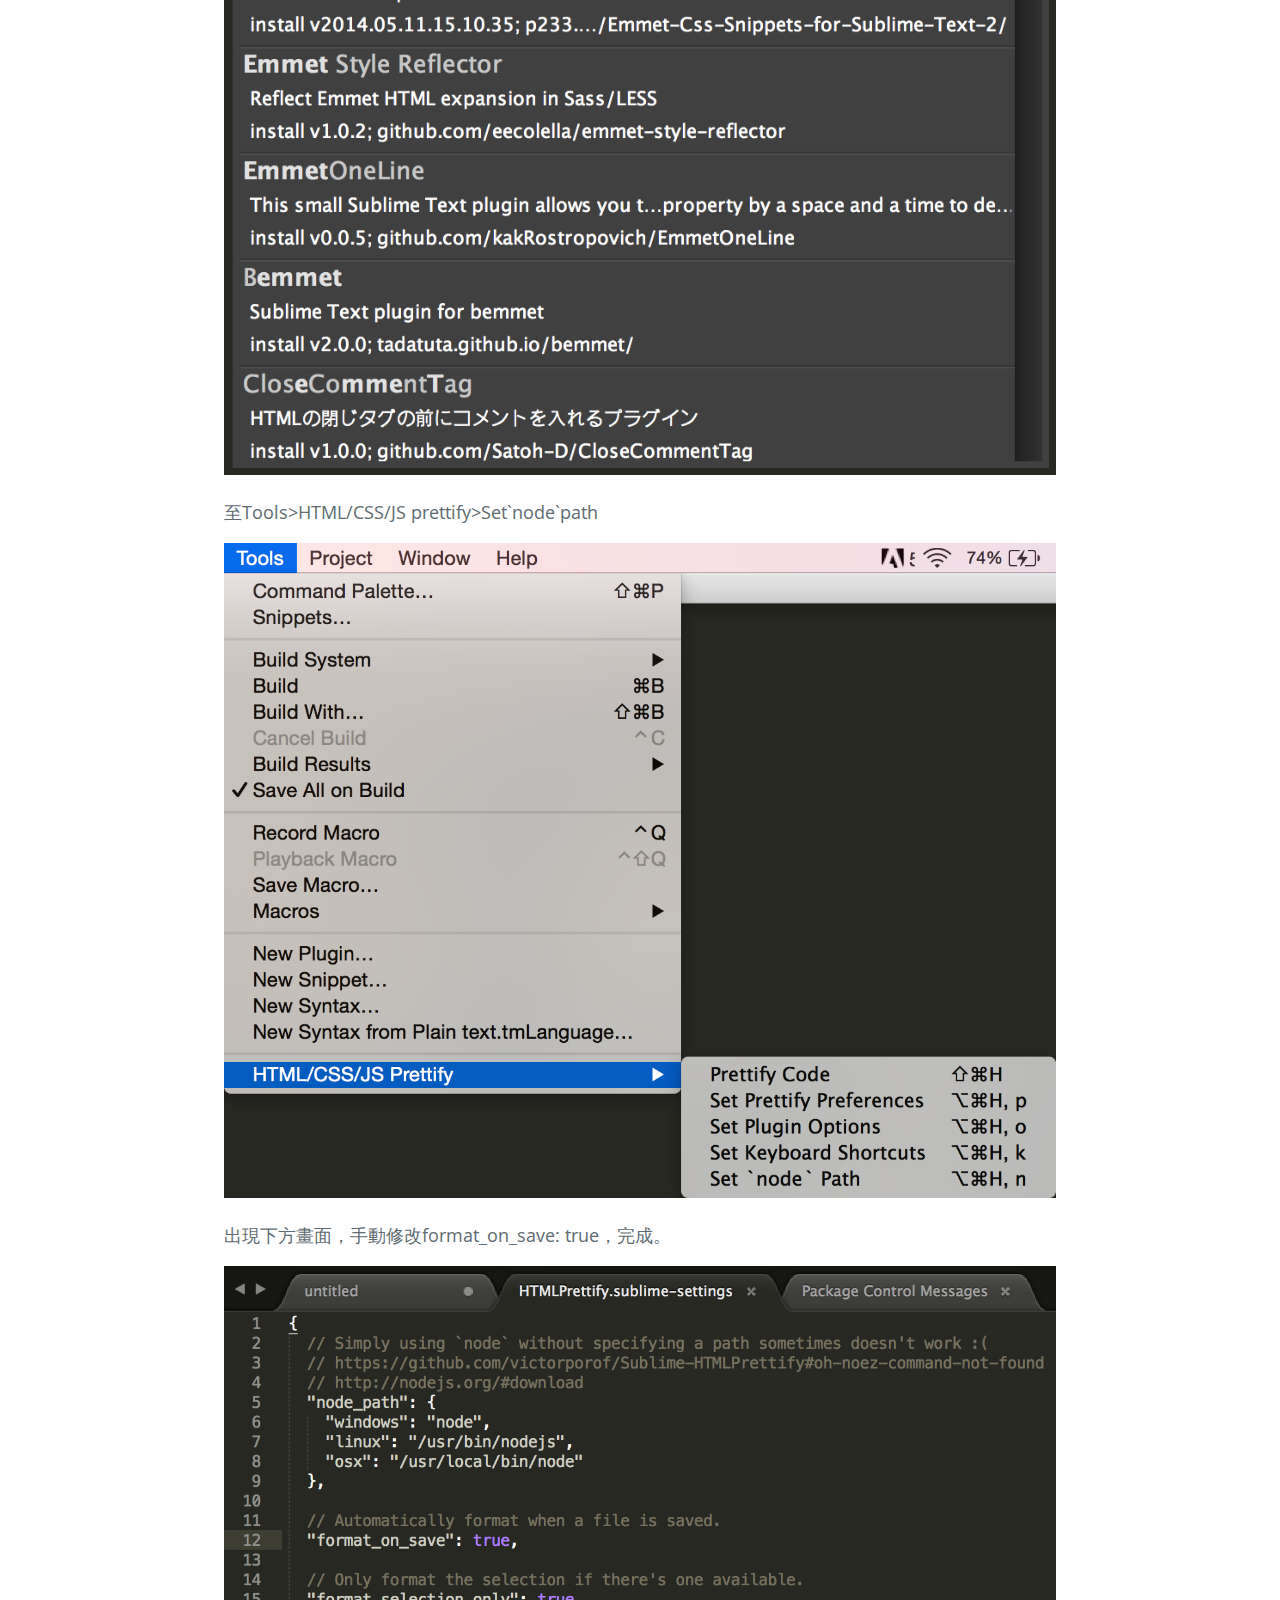
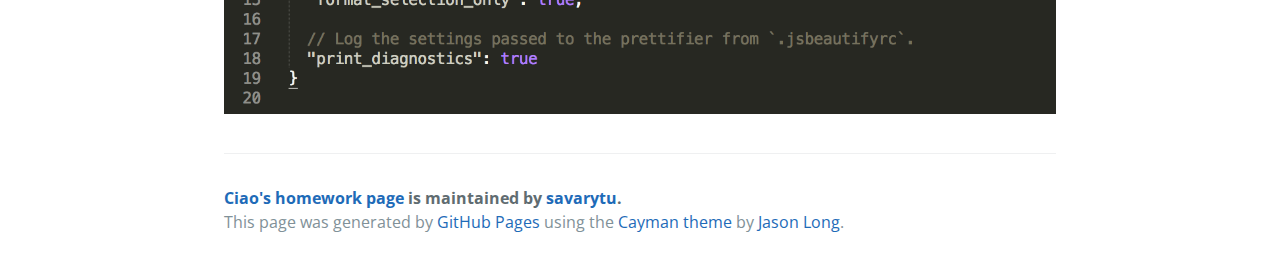
<file: 312.html>
<!DOCTYPE html>
<html lang="en-us">

<head>
    <meta charset="UTF-8">
    <title>welcome to my homework page</title>
    <meta name="viewport" content="width=device-width, initial-scale=1">
    <link rel="stylesheet" type="text/css" href="stylesheets/normalize.css" media="screen">
    <link href='https://fonts.googleapis.com/css?family=Open+Sans:400,700' rel='stylesheet' type='text/css'>
    <link rel="stylesheet" type="text/css" href="stylesheets/stylesheet.css" media="screen">
    <link rel="stylesheet" type="text/css" href="stylesheets/github-light.css" media="screen">
</head>

<body>
    <section class="page-header">
        <h1 class="project-name">CIAO</h1>
        <h2 class="project-tagline">keep learning html5</h2>
        <a href="http://savarytu.github.io/savarytu/" class="btn">文章列表</a>
        <!--
        <a href="https://github.com/savarytu/savarytu/zipball/master" class="btn">Download .zip</a>
        <a href="https://github.com/savarytu/savarytu/tarball/master" class="btn">Download .tar.gz</a>
        -->
    </section>
    <section class="main-content">
        <h3>
<a id="312 sublime 安裝教學" class="anchor" href="#312 sublime 安裝教學" aria-hidden="true"><span aria-hidden="true" class="octicon octicon-link"></span></a>312 sublime 安裝教學</h3>
        <b>STEP 1 安裝node.js</b>
        <p>首先至<a href="https://nodejs.org/en/">node.js</a>下載安裝</p>
        <img src="image/3.png" alt="選擇使用的系統進行安裝">
        <p>安裝後，至終端機輸入node -v，檢查安裝版本。</p>
        <img src="image/4.png" alt="終端機畫面">
        <b>STEP 2 安裝sublime</b>
        <p>至<a href="https://www.sublimetext.com/3">sublime官網</a>下載安裝</p>
        <img src="image/1.png" alt="選擇使用的系統進行安裝">
        <b>STEP 3 安裝Package Control</b>
        <p>sublime安裝完成後至<a href="https://packagecontrol.io/installation">Package Control</a>頁面，開啟 Sublime Text 3 主程式後，直接按下 Ctrl + ` 組合鍵開啟。</p>
        <img src="image/2.png" alt="貼上內文">
        <p>直接複製貼上網頁提供的指令到主控台命令列中，並直接按下 Enter 執行，即可動安裝完畢。</p>
        <b>STEP 4 Package Control : Install Package</b>
        <p>command+shift+P</p>
        <img src="image/5.png" alt="PCI">
        <p>輸入htmlcssjs安裝</p>
        <img src="image/6.png" alt="htmlcssjs">
        <p>command+shift+P</p>
        <p>輸入emmet安裝</p>
        <img src="image/7.png">
        <p>至Tools>HTML/CSS/JS prettify>Set`node`path</p>
        <img src="image/8.png" align="set node path">
        <p>出現下方畫面，手動修改format_on_save: true，完成。</p>
        <img src="image/9.png" alt="set node path">
        <footer class="site-footer">
            <span class="site-footer-owner"><a href="https://github.com/savarytu/savarytu">Ciao's homework page</a> is maintained by <a href="https://github.com/savarytu">savarytu</a>.</span>
            <span class="site-footer-credits">This page was generated by <a href="https://pages.github.com">GitHub Pages</a> using the <a href="https://github.com/jasonlong/cayman-theme">Cayman theme</a> by <a href="https://twitter.com/jasonlong">Jason Long</a>.</span>
        </footer>
    </section>
</body>

</html>
</file>
<file: stylesheets/stylesheet.css>
* {
  box-sizing: border-box; }

body {
  padding: 0;
  margin: 0;
  font-family: "Open Sans", "Helvetica Neue", Helvetica, Arial, sans-serif;
  font-size: 16px;
  line-height: 1.5;
  color: #606c71; }

a {
  color: #1e6bb8;
  text-decoration: none; }
  a:hover {
    text-decoration: underline; }

.btn {
  display: inline-block;
  margin-bottom: 1rem;
  color: rgba(255, 255, 255, 0.7);
  background-color: rgba(255, 255, 255, 0.08);
  border-color: rgba(255, 255, 255, 0.2);
  border-style: solid;
  border-width: 1px;
  border-radius: 0.3rem;
  transition: color 0.2s, background-color 0.2s, border-color 0.2s; }
  .btn + .btn {
    margin-left: 1rem; }

.btn:hover {
  color: rgba(255, 255, 255, 0.8);
  text-decoration: none;
  background-color: rgba(255, 255, 255, 0.2);
  border-color: rgba(255, 255, 255, 0.3); }

@media screen and (min-width: 64em) {
  .btn {
    padding: 0.75rem 1rem; } }

@media screen and (min-width: 42em) and (max-width: 64em) {
  .btn {
    padding: 0.6rem 0.9rem;
    font-size: 0.9rem; } }

@media screen and (max-width: 42em) {
  .btn {
    display: block;
    width: 100%;
    padding: 0.75rem;
    font-size: 0.9rem; }
    .btn + .btn {
      margin-top: 1rem;
      margin-left: 0; } }

.page-header {
  color: #fff;
  text-align: center;
  background-color: #159957;
  background-image: linear-gradient(120deg, #155799, #159957); }
  
@media screen and (min-width: 64em) {
  .page-header {
    padding: 5rem 6rem; } }

@media screen and (min-width: 42em) and (max-width: 64em) {
  .page-header {
    padding: 3rem 4rem; } }

@media screen and (max-width: 42em) {
  .page-header {
    padding: 2rem 1rem; } }

.project-name {
  margin-top: 0;
  margin-bottom: 0.1rem; }

@media screen and (min-width: 64em) {
  .project-name {
    font-size: 3.25rem; } }

@media screen and (min-width: 42em) and (max-width: 64em) {
  .project-name {
    font-size: 2.25rem; } }

@media screen and (max-width: 42em) {
  .project-name {
    font-size: 1.75rem; } }

.project-tagline {
  margin-bottom: 2rem;
  font-weight: normal;
  opacity: 0.7; }

@media screen and (min-width: 64em) {
  .project-tagline {
    font-size: 1.25rem; } }

@media screen and (min-width: 42em) and (max-width: 64em) {
  .project-tagline {
    font-size: 1.15rem; } }

@media screen and (max-width: 42em) {
  .project-tagline {
    font-size: 1rem; } }

.main-content :first-child {
  margin-top: 0; }
.main-content img {
  max-width: 100%; }
.main-content h1, .main-content h2, .main-content h3, .main-content h4, .main-content h5, .main-content h6 {
  margin-top: 2rem;
  margin-bottom: 1rem;
  font-weight: normal;
  color: #159957; }
.main-content p {
  margin-bottom: 1em; }
.main-content code {
  padding: 2px 4px;
  font-family: Consolas, "Liberation Mono", Menlo, Courier, monospace;
  font-size: 0.9rem;
  color: #383e41;
  background-color: #f3f6fa;
  border-radius: 0.3rem; }
.main-content pre {
  padding: 0.8rem;
  margin-top: 0;
  margin-bottom: 1rem;
  font: 1rem Consolas, "Liberation Mono", Menlo, Courier, monospace;
  color: #567482;
  word-wrap: normal;
  background-color: #f3f6fa;
  border: solid 1px #dce6f0;
  border-radius: 0.3rem; }
  .main-content pre > code {
    padding: 0;
    margin: 0;
    font-size: 0.9rem;
    color: #567482;
    word-break: normal;
    white-space: pre;
    background: transparent;
    border: 0; }
.main-content .highlight {
  margin-bottom: 1rem; }
  .main-content .highlight pre {
    margin-bottom: 0;
    word-break: normal; }
.main-content .highlight pre, .main-content pre {
  padding: 0.8rem;
  overflow: auto;
  font-size: 0.9rem;
  line-height: 1.45;
  border-radius: 0.3rem; }
.main-content pre code, .main-content pre tt {
  display: inline;
  max-width: initial;
  padding: 0;
  margin: 0;
  overflow: initial;
  line-height: inherit;
  word-wrap: normal;
  background-color: transparent;
  border: 0; }
  .main-content pre code:before, .main-content pre code:after, .main-content pre tt:before, .main-content pre tt:after {
    content: normal; }
.main-content ul, .main-content ol {
  margin-top: 0; }
.main-content blockquote {
  padding: 0 1rem;
  margin-left: 0;
  color: #819198;
  border-left: 0.3rem solid #dce6f0; }
  .main-content blockquote > :first-child {
    margin-top: 0; }
  .main-content blockquote > :last-child {
    margin-bottom: 0; }
.main-content table {
  display: block;
  width: 100%;
  overflow: auto;
  word-break: normal;
  word-break: keep-all; }
  .main-content table th {
    font-weight: bold; }
  .main-content table th, .main-content table td {
    padding: 0.5rem 1rem;
    border: 1px solid #e9ebec; }
.main-content dl {
  padding: 0; }
  .main-content dl dt {
    padding: 0;
    margin-top: 1rem;
    font-size: 1rem;
    font-weight: bold; }
  .main-content dl dd {
    padding: 0;
    margin-bottom: 1rem; }
.main-content hr {
  height: 2px;
  padding: 0;
  margin: 1rem 0;
  background-color: #eff0f1;
  border: 0; }

@media screen and (min-width: 64em) {
  .main-content {
    max-width: 64rem;
    padding: 2rem 6rem;
    margin: 0 auto;
    font-size: 1.1rem; } }

@media screen and (min-width: 42em) and (max-width: 64em) {
  .main-content {
    padding: 2rem 4rem;
    font-size: 1.1rem; } }

@media screen and (max-width: 42em) {
  .main-content {
    padding: 2rem 1rem;
    font-size: 1rem; } }

.site-footer {
  padding-top: 2rem;
  margin-top: 2rem;
  border-top: solid 1px #eff0f1; }

.site-footer-owner {
  display: block;
  font-weight: bold; }

.site-footer-credits {
  color: #819198; }

@media screen and (min-width: 64em) {
  .site-footer {
    font-size: 1rem; } }

@media screen and (min-width: 42em) and (max-width: 64em) {
  .site-footer {
    font-size: 1rem; } }

@media screen and (max-width: 42em) {
  .site-footer {
    font-size: 0.9rem; } }
</file>
<file: stylesheets/github-light.css>
/*
   Copyright 2014 GitHub Inc.

   Licensed under the Apache License, Version 2.0 (the "License");
   you may not use this file except in compliance with the License.
   You may obtain a copy of the License at

       http://www.apache.org/licenses/LICENSE-2.0

   Unless required by applicable law or agreed to in writing, software
   distributed under the License is distributed on an "AS IS" BASIS,
   WITHOUT WARRANTIES OR CONDITIONS OF ANY KIND, either express or implied.
   See the License for the specific language governing permissions and
   limitations under the License.

*/

.pl-c /* comment */ {
  color: #969896;
}

.pl-c1      /* constant, markup.raw, meta.diff.header, meta.module-reference, meta.property-name, support, support.constant, support.variable, variable.other.constant */,
.pl-s .pl-v /* string variable */ {
  color: #0086b3;
}

.pl-e  /* entity */,
.pl-en /* entity.name */ {
  color: #795da3;
}

.pl-s .pl-s1 /* string source */,
.pl-smi      /* storage.modifier.import, storage.modifier.package, storage.type.java, variable.other, variable.parameter.function */ {
  color: #333;
}

.pl-ent /* entity.name.tag */ {
  color: #63a35c;
}

.pl-k /* keyword, storage, storage.type */ {
  color: #a71d5d;
}

.pl-pds              /* punctuation.definition.string, string.regexp.character-class */,
.pl-s                /* string */,
.pl-s .pl-pse .pl-s1 /* string punctuation.section.embedded source */,
.pl-sr               /* string.regexp */,
.pl-sr .pl-cce       /* string.regexp constant.character.escape */,
.pl-sr .pl-sra       /* string.regexp string.regexp.arbitrary-repitition */,
.pl-sr .pl-sre       /* string.regexp source.ruby.embedded */ {
  color: #183691;
}

.pl-v /* variable */ {
  color: #ed6a43;
}

.pl-id /* invalid.deprecated */ {
  color: #b52a1d;
}

.pl-ii /* invalid.illegal */ {
  background-color: #b52a1d;
  color: #f8f8f8;
}

.pl-sr .pl-cce /* string.regexp constant.character.escape */ {
  color: #63a35c;
  font-weight: bold;
}

.pl-ml /* markup.list */ {
  color: #693a17;
}

.pl-mh        /* markup.heading */,
.pl-mh .pl-en /* markup.heading entity.name */,
.pl-ms        /* meta.separator */ {
  color: #1d3e81;
  font-weight: bold;
}

.pl-mq /* markup.quote */ {
  color: #008080;
}

.pl-mi /* markup.italic */ {
  color: #333;
  font-style: italic;
}

.pl-mb /* markup.bold */ {
  color: #333;
  font-weight: bold;
}

.pl-md /* markup.deleted, meta.diff.header.from-file */ {
  background-color: #ffecec;
  color: #bd2c00;
}

.pl-mi1 /* markup.inserted, meta.diff.header.to-file */ {
  background-color: #eaffea;
  color: #55a532;
}

.pl-mdr /* meta.diff.range */ {
  color: #795da3;
  font-weight: bold;
}

.pl-mo /* meta.output */ {
  color: #1d3e81;
}
</file>
<file: homework312-1/stylesheets/stylesheet.css>
* {
  box-sizing: border-box; }

body {
  padding: 0;
  margin: 0;
  font-family: "Open Sans", "Helvetica Neue", Helvetica, Arial, sans-serif;
  font-size: 16px;
  line-height: 1.5;
  color: #606c71; }

a {
  color: #1e6bb8;
  text-decoration: none; }
  a:hover {
    text-decoration: underline; }

.btn {
  display: inline-block;
  margin-bottom: 1rem;
  color: rgba(255, 255, 255, 0.7);
  background-color: rgba(255, 255, 255, 0.08);
  border-color: rgba(255, 255, 255, 0.2);
  border-style: solid;
  border-width: 1px;
  border-radius: 0.3rem;
  transition: color 0.2s, background-color 0.2s, border-color 0.2s; }
  .btn + .btn {
    margin-left: 1rem; }

.btn:hover {
  color: rgba(255, 255, 255, 0.8);
  text-decoration: none;
  background-color: rgba(255, 255, 255, 0.2);
  border-color: rgba(255, 255, 255, 0.3); }

@media screen and (min-width: 64em) {
  .btn {
    padding: 0.75rem 1rem; } }

@media screen and (min-width: 42em) and (max-width: 64em) {
  .btn {
    padding: 0.6rem 0.9rem;
    font-size: 0.9rem; } }

@media screen and (max-width: 42em) {
  .btn {
    display: block;
    width: 100%;
    padding: 0.75rem;
    font-size: 0.9rem; }
    .btn + .btn {
      margin-top: 1rem;
      margin-left: 0; } }

.page-header {
  color: #fff;
  text-align: center;
  background-color: #159957;
  background-image: linear-gradient(120deg, #155799, #159957); }
  
@media screen and (min-width: 64em) {
  .page-header {
    padding: 5rem 6rem; } }

@media screen and (min-width: 42em) and (max-width: 64em) {
  .page-header {
    padding: 3rem 4rem; } }

@media screen and (max-width: 42em) {
  .page-header {
    padding: 2rem 1rem; } }

.project-name {
  margin-top: 0;
  margin-bottom: 0.1rem; }

@media screen and (min-width: 64em) {
  .project-name {
    font-size: 3.25rem; } }

@media screen and (min-width: 42em) and (max-width: 64em) {
  .project-name {
    font-size: 2.25rem; } }

@media screen and (max-width: 42em) {
  .project-name {
    font-size: 1.75rem; } }

.project-tagline {
  margin-bottom: 2rem;
  font-weight: normal;
  opacity: 0.7; }

@media screen and (min-width: 64em) {
  .project-tagline {
    font-size: 1.25rem; } }

@media screen and (min-width: 42em) and (max-width: 64em) {
  .project-tagline {
    font-size: 1.15rem; } }

@media screen and (max-width: 42em) {
  .project-tagline {
    font-size: 1rem; } }

.main-content :first-child {
  margin-top: 0; }
.main-content img {
  max-width: 100%; }
.main-content h1, .main-content h2, .main-content h3, .main-content h4, .main-content h5, .main-content h6 {
  margin-top: 2rem;
  margin-bottom: 1rem;
  font-weight: normal;
  color: #159957; }
.main-content p {
  margin-bottom: 1em; }
.main-content code {
  padding: 2px 4px;
  font-family: Consolas, "Liberation Mono", Menlo, Courier, monospace;
  font-size: 0.9rem;
  color: #383e41;
  background-color: #f3f6fa;
  border-radius: 0.3rem; }
.main-content pre {
  padding: 0.8rem;
  margin-top: 0;
  margin-bottom: 1rem;
  font: 1rem Consolas, "Liberation Mono", Menlo, Courier, monospace;
  color: #567482;
  word-wrap: normal;
  background-color: #f3f6fa;
  border: solid 1px #dce6f0;
  border-radius: 0.3rem; }
  .main-content pre > code {
    padding: 0;
    margin: 0;
    font-size: 0.9rem;
    color: #567482;
    word-break: normal;
    white-space: pre;
    background: transparent;
    border: 0; }
.main-content .highlight {
  margin-bottom: 1rem; }
  .main-content .highlight pre {
    margin-bottom: 0;
    word-break: normal; }
.main-content .highlight pre, .main-content pre {
  padding: 0.8rem;
  overflow: auto;
  font-size: 0.9rem;
  line-height: 1.45;
  border-radius: 0.3rem; }
.main-content pre code, .main-content pre tt {
  display: inline;
  max-width: initial;
  padding: 0;
  margin: 0;
  overflow: initial;
  line-height: inherit;
  word-wrap: normal;
  background-color: transparent;
  border: 0; }
  .main-content pre code:before, .main-content pre code:after, .main-content pre tt:before, .main-content pre tt:after {
    content: normal; }
.main-content ul, .main-content ol {
  margin-top: 0; }
.main-content blockquote {
  padding: 0 1rem;
  margin-left: 0;
  color: #819198;
  border-left: 0.3rem solid #dce6f0; }
  .main-content blockquote > :first-child {
    margin-top: 0; }
  .main-content blockquote > :last-child {
    margin-bottom: 0; }
.main-content table {
  display: block;
  width: 100%;
  overflow: auto;
  word-break: normal;
  word-break: keep-all; }
  .main-content table th {
    font-weight: bold; }
  .main-content table th, .main-content table td {
    padding: 0.5rem 1rem;
    border: 1px solid #e9ebec; }
.main-content dl {
  padding: 0; }
  .main-content dl dt {
    padding: 0;
    margin-top: 1rem;
    font-size: 1rem;
    font-weight: bold; }
  .main-content dl dd {
    padding: 0;
    margin-bottom: 1rem; }
.main-content hr {
  height: 2px;
  padding: 0;
  margin: 1rem 0;
  background-color: #eff0f1;
  border: 0; }

@media screen and (min-width: 64em) {
  .main-content {
    max-width: 64rem;
    padding: 2rem 6rem;
    margin: 0 auto;
    font-size: 1.1rem; } }

@media screen and (min-width: 42em) and (max-width: 64em) {
  .main-content {
    padding: 2rem 4rem;
    font-size: 1.1rem; } }

@media screen and (max-width: 42em) {
  .main-content {
    padding: 2rem 1rem;
    font-size: 1rem; } }

.site-footer {
  padding-top: 2rem;
  margin-top: 2rem;
  border-top: solid 1px #eff0f1; }

.site-footer-owner {
  display: block;
  font-weight: bold; }

.site-footer-credits {
  color: #819198; }

@media screen and (min-width: 64em) {
  .site-footer {
    font-size: 1rem; } }

@media screen and (min-width: 42em) and (max-width: 64em) {
  .site-footer {
    font-size: 1rem; } }

@media screen and (max-width: 42em) {
  .site-footer {
    font-size: 0.9rem; } }
</file>
<file: homework312-1/stylesheets/github-light.css>
/*
   Copyright 2014 GitHub Inc.

   Licensed under the Apache License, Version 2.0 (the "License");
   you may not use this file except in compliance with the License.
   You may obtain a copy of the License at

       http://www.apache.org/licenses/LICENSE-2.0

   Unless required by applicable law or agreed to in writing, software
   distributed under the License is distributed on an "AS IS" BASIS,
   WITHOUT WARRANTIES OR CONDITIONS OF ANY KIND, either express or implied.
   See the License for the specific language governing permissions and
   limitations under the License.

*/

.pl-c /* comment */ {
  color: #969896;
}

.pl-c1      /* constant, markup.raw, meta.diff.header, meta.module-reference, meta.property-name, support, support.constant, support.variable, variable.other.constant */,
.pl-s .pl-v /* string variable */ {
  color: #0086b3;
}

.pl-e  /* entity */,
.pl-en /* entity.name */ {
  color: #795da3;
}

.pl-s .pl-s1 /* string source */,
.pl-smi      /* storage.modifier.import, storage.modifier.package, storage.type.java, variable.other, variable.parameter.function */ {
  color: #333;
}

.pl-ent /* entity.name.tag */ {
  color: #63a35c;
}

.pl-k /* keyword, storage, storage.type */ {
  color: #a71d5d;
}

.pl-pds              /* punctuation.definition.string, string.regexp.character-class */,
.pl-s                /* string */,
.pl-s .pl-pse .pl-s1 /* string punctuation.section.embedded source */,
.pl-sr               /* string.regexp */,
.pl-sr .pl-cce       /* string.regexp constant.character.escape */,
.pl-sr .pl-sra       /* string.regexp string.regexp.arbitrary-repitition */,
.pl-sr .pl-sre       /* string.regexp source.ruby.embedded */ {
  color: #183691;
}

.pl-v /* variable */ {
  color: #ed6a43;
}

.pl-id /* invalid.deprecated */ {
  color: #b52a1d;
}

.pl-ii /* invalid.illegal */ {
  background-color: #b52a1d;
  color: #f8f8f8;
}

.pl-sr .pl-cce /* string.regexp constant.character.escape */ {
  color: #63a35c;
  font-weight: bold;
}

.pl-ml /* markup.list */ {
  color: #693a17;
}

.pl-mh        /* markup.heading */,
.pl-mh .pl-en /* markup.heading entity.name */,
.pl-ms        /* meta.separator */ {
  color: #1d3e81;
  font-weight: bold;
}

.pl-mq /* markup.quote */ {
  color: #008080;
}

.pl-mi /* markup.italic */ {
  color: #333;
  font-style: italic;
}

.pl-mb /* markup.bold */ {
  color: #333;
  font-weight: bold;
}

.pl-md /* markup.deleted, meta.diff.header.from-file */ {
  background-color: #ffecec;
  color: #bd2c00;
}

.pl-mi1 /* markup.inserted, meta.diff.header.to-file */ {
  background-color: #eaffea;
  color: #55a532;
}

.pl-mdr /* meta.diff.range */ {
  color: #795da3;
  font-weight: bold;
}

.pl-mo /* meta.output */ {
  color: #1d3e81;
}
</file>
<file: homework312/stylesheets/stylesheet.css>
* {
  box-sizing: border-box; }

body {
  padding: 0;
  margin: 0;
  font-family: "Open Sans", "Helvetica Neue", Helvetica, Arial, sans-serif;
  font-size: 16px;
  line-height: 1.5;
  color: #606c71; }

a {
  color: #1e6bb8;
  text-decoration: none; }
  a:hover {
    text-decoration: underline; }

.btn {
  display: inline-block;
  margin-bottom: 1rem;
  color: rgba(255, 255, 255, 0.7);
  background-color: rgba(255, 255, 255, 0.08);
  border-color: rgba(255, 255, 255, 0.2);
  border-style: solid;
  border-width: 1px;
  border-radius: 0.3rem;
  transition: color 0.2s, background-color 0.2s, border-color 0.2s; }
  .btn + .btn {
    margin-left: 1rem; }

.btn:hover {
  color: rgba(255, 255, 255, 0.8);
  text-decoration: none;
  background-color: rgba(255, 255, 255, 0.2);
  border-color: rgba(255, 255, 255, 0.3); }

@media screen and (min-width: 64em) {
  .btn {
    padding: 0.75rem 1rem; } }

@media screen and (min-width: 42em) and (max-width: 64em) {
  .btn {
    padding: 0.6rem 0.9rem;
    font-size: 0.9rem; } }

@media screen and (max-width: 42em) {
  .btn {
    display: block;
    width: 100%;
    padding: 0.75rem;
    font-size: 0.9rem; }
    .btn + .btn {
      margin-top: 1rem;
      margin-left: 0; } }

.page-header {
  color: #fff;
  text-align: center;
  background-color: #159957;
  background-image: linear-gradient(120deg, #155799, #159957); }
  
@media screen and (min-width: 64em) {
  .page-header {
    padding: 5rem 6rem; } }

@media screen and (min-width: 42em) and (max-width: 64em) {
  .page-header {
    padding: 3rem 4rem; } }

@media screen and (max-width: 42em) {
  .page-header {
    padding: 2rem 1rem; } }

.project-name {
  margin-top: 0;
  margin-bottom: 0.1rem; }

@media screen and (min-width: 64em) {
  .project-name {
    font-size: 3.25rem; } }

@media screen and (min-width: 42em) and (max-width: 64em) {
  .project-name {
    font-size: 2.25rem; } }

@media screen and (max-width: 42em) {
  .project-name {
    font-size: 1.75rem; } }

.project-tagline {
  margin-bottom: 2rem;
  font-weight: normal;
  opacity: 0.7; }

@media screen and (min-width: 64em) {
  .project-tagline {
    font-size: 1.25rem; } }

@media screen and (min-width: 42em) and (max-width: 64em) {
  .project-tagline {
    font-size: 1.15rem; } }

@media screen and (max-width: 42em) {
  .project-tagline {
    font-size: 1rem; } }

.main-content :first-child {
  margin-top: 0; }
.main-content img {
  max-width: 100%; }
.main-content h1, .main-content h2, .main-content h3, .main-content h4, .main-content h5, .main-content h6 {
  margin-top: 2rem;
  margin-bottom: 1rem;
  font-weight: normal;
  color: #159957; }
.main-content p {
  margin-bottom: 1em; }
.main-content code {
  padding: 2px 4px;
  font-family: Consolas, "Liberation Mono", Menlo, Courier, monospace;
  font-size: 0.9rem;
  color: #383e41;
  background-color: #f3f6fa;
  border-radius: 0.3rem; }
.main-content pre {
  padding: 0.8rem;
  margin-top: 0;
  margin-bottom: 1rem;
  font: 1rem Consolas, "Liberation Mono", Menlo, Courier, monospace;
  color: #567482;
  word-wrap: normal;
  background-color: #f3f6fa;
  border: solid 1px #dce6f0;
  border-radius: 0.3rem; }
  .main-content pre > code {
    padding: 0;
    margin: 0;
    font-size: 0.9rem;
    color: #567482;
    word-break: normal;
    white-space: pre;
    background: transparent;
    border: 0; }
.main-content .highlight {
  margin-bottom: 1rem; }
  .main-content .highlight pre {
    margin-bottom: 0;
    word-break: normal; }
.main-content .highlight pre, .main-content pre {
  padding: 0.8rem;
  overflow: auto;
  font-size: 0.9rem;
  line-height: 1.45;
  border-radius: 0.3rem; }
.main-content pre code, .main-content pre tt {
  display: inline;
  max-width: initial;
  padding: 0;
  margin: 0;
  overflow: initial;
  line-height: inherit;
  word-wrap: normal;
  background-color: transparent;
  border: 0; }
  .main-content pre code:before, .main-content pre code:after, .main-content pre tt:before, .main-content pre tt:after {
    content: normal; }
.main-content ul, .main-content ol {
  margin-top: 0; }
.main-content blockquote {
  padding: 0 1rem;
  margin-left: 0;
  color: #819198;
  border-left: 0.3rem solid #dce6f0; }
  .main-content blockquote > :first-child {
    margin-top: 0; }
  .main-content blockquote > :last-child {
    margin-bottom: 0; }
.main-content table {
  display: block;
  width: 100%;
  overflow: auto;
  word-break: normal;
  word-break: keep-all; }
  .main-content table th {
    font-weight: bold; }
  .main-content table th, .main-content table td {
    padding: 0.5rem 1rem;
    border: 1px solid #e9ebec; }
.main-content dl {
  padding: 0; }
  .main-content dl dt {
    padding: 0;
    margin-top: 1rem;
    font-size: 1rem;
    font-weight: bold; }
  .main-content dl dd {
    padding: 0;
    margin-bottom: 1rem; }
.main-content hr {
  height: 2px;
  padding: 0;
  margin: 1rem 0;
  background-color: #eff0f1;
  border: 0; }

@media screen and (min-width: 64em) {
  .main-content {
    max-width: 64rem;
    padding: 2rem 6rem;
    margin: 0 auto;
    font-size: 1.1rem; } }

@media screen and (min-width: 42em) and (max-width: 64em) {
  .main-content {
    padding: 2rem 4rem;
    font-size: 1.1rem; } }

@media screen and (max-width: 42em) {
  .main-content {
    padding: 2rem 1rem;
    font-size: 1rem; } }

.site-footer {
  padding-top: 2rem;
  margin-top: 2rem;
  border-top: solid 1px #eff0f1; }

.site-footer-owner {
  display: block;
  font-weight: bold; }

.site-footer-credits {
  color: #819198; }

@media screen and (min-width: 64em) {
  .site-footer {
    font-size: 1rem; } }

@media screen and (min-width: 42em) and (max-width: 64em) {
  .site-footer {
    font-size: 1rem; } }

@media screen and (max-width: 42em) {
  .site-footer {
    font-size: 0.9rem; } }
</file>
<file: homework312/stylesheets/github-light.css>
/*
   Copyright 2014 GitHub Inc.

   Licensed under the Apache License, Version 2.0 (the "License");
   you may not use this file except in compliance with the License.
   You may obtain a copy of the License at

       http://www.apache.org/licenses/LICENSE-2.0

   Unless required by applicable law or agreed to in writing, software
   distributed under the License is distributed on an "AS IS" BASIS,
   WITHOUT WARRANTIES OR CONDITIONS OF ANY KIND, either express or implied.
   See the License for the specific language governing permissions and
   limitations under the License.

*/

.pl-c /* comment */ {
  color: #969896;
}

.pl-c1      /* constant, markup.raw, meta.diff.header, meta.module-reference, meta.property-name, support, support.constant, support.variable, variable.other.constant */,
.pl-s .pl-v /* string variable */ {
  color: #0086b3;
}

.pl-e  /* entity */,
.pl-en /* entity.name */ {
  color: #795da3;
}

.pl-s .pl-s1 /* string source */,
.pl-smi      /* storage.modifier.import, storage.modifier.package, storage.type.java, variable.other, variable.parameter.function */ {
  color: #333;
}

.pl-ent /* entity.name.tag */ {
  color: #63a35c;
}

.pl-k /* keyword, storage, storage.type */ {
  color: #a71d5d;
}

.pl-pds              /* punctuation.definition.string, string.regexp.character-class */,
.pl-s                /* string */,
.pl-s .pl-pse .pl-s1 /* string punctuation.section.embedded source */,
.pl-sr               /* string.regexp */,
.pl-sr .pl-cce       /* string.regexp constant.character.escape */,
.pl-sr .pl-sra       /* string.regexp string.regexp.arbitrary-repitition */,
.pl-sr .pl-sre       /* string.regexp source.ruby.embedded */ {
  color: #183691;
}

.pl-v /* variable */ {
  color: #ed6a43;
}

.pl-id /* invalid.deprecated */ {
  color: #b52a1d;
}

.pl-ii /* invalid.illegal */ {
  background-color: #b52a1d;
  color: #f8f8f8;
}

.pl-sr .pl-cce /* string.regexp constant.character.escape */ {
  color: #63a35c;
  font-weight: bold;
}

.pl-ml /* markup.list */ {
  color: #693a17;
}

.pl-mh        /* markup.heading */,
.pl-mh .pl-en /* markup.heading entity.name */,
.pl-ms        /* meta.separator */ {
  color: #1d3e81;
  font-weight: bold;
}

.pl-mq /* markup.quote */ {
  color: #008080;
}

.pl-mi /* markup.italic */ {
  color: #333;
  font-style: italic;
}

.pl-mb /* markup.bold */ {
  color: #333;
  font-weight: bold;
}

.pl-md /* markup.deleted, meta.diff.header.from-file */ {
  background-color: #ffecec;
  color: #bd2c00;
}

.pl-mi1 /* markup.inserted, meta.diff.header.to-file */ {
  background-color: #eaffea;
  color: #55a532;
}

.pl-mdr /* meta.diff.range */ {
  color: #795da3;
  font-weight: bold;
}

.pl-mo /* meta.output */ {
  color: #1d3e81;
}
</file>
<file: homework319/stylesheets/stylesheet.css>
* {
  box-sizing: border-box; }

body {
  padding: 0;
  margin: 0;
  font-family: "Open Sans", "Helvetica Neue", Helvetica, Arial, sans-serif;
  font-size: 16px;
  line-height: 1.5;
  color: #606c71; }

a {
  color: #1e6bb8;
  text-decoration: none; }
  a:hover {
    text-decoration: underline; }

.btn {
  display: inline-block;
  margin-bottom: 1rem;
  color: rgba(255, 255, 255, 0.7);
  background-color: rgba(255, 255, 255, 0.08);
  border-color: rgba(255, 255, 255, 0.2);
  border-style: solid;
  border-width: 1px;
  border-radius: 0.3rem;
  transition: color 0.2s, background-color 0.2s, border-color 0.2s; }
  .btn + .btn {
    margin-left: 1rem; }

.btn:hover {
  color: rgba(255, 255, 255, 0.8);
  text-decoration: none;
  background-color: rgba(255, 255, 255, 0.2);
  border-color: rgba(255, 255, 255, 0.3); }

@media screen and (min-width: 64em) {
  .btn {
    padding: 0.75rem 1rem; } }

@media screen and (min-width: 42em) and (max-width: 64em) {
  .btn {
    padding: 0.6rem 0.9rem;
    font-size: 0.9rem; } }

@media screen and (max-width: 42em) {
  .btn {
    display: block;
    width: 100%;
    padding: 0.75rem;
    font-size: 0.9rem; }
    .btn + .btn {
      margin-top: 1rem;
      margin-left: 0; } }

.page-header {
  color: #fff;
  text-align: center;
  background-color: #159957;
  background-image: linear-gradient(120deg, #155799, #159957); }
  
@media screen and (min-width: 64em) {
  .page-header {
    padding: 5rem 6rem; } }

@media screen and (min-width: 42em) and (max-width: 64em) {
  .page-header {
    padding: 3rem 4rem; } }

@media screen and (max-width: 42em) {
  .page-header {
    padding: 2rem 1rem; } }

.project-name {
  margin-top: 0;
  margin-bottom: 0.1rem; }

@media screen and (min-width: 64em) {
  .project-name {
    font-size: 3.25rem; } }

@media screen and (min-width: 42em) and (max-width: 64em) {
  .project-name {
    font-size: 2.25rem; } }

@media screen and (max-width: 42em) {
  .project-name {
    font-size: 1.75rem; } }

.project-tagline {
  margin-bottom: 2rem;
  font-weight: normal;
  opacity: 0.7; }

@media screen and (min-width: 64em) {
  .project-tagline {
    font-size: 1.25rem; } }

@media screen and (min-width: 42em) and (max-width: 64em) {
  .project-tagline {
    font-size: 1.15rem; } }

@media screen and (max-width: 42em) {
  .project-tagline {
    font-size: 1rem; } }

.main-content :first-child {
  margin-top: 0; }
.main-content img {
  max-width: 100%; }
.main-content h1, .main-content h2, .main-content h3, .main-content h4, .main-content h5, .main-content h6 {
  margin-top: 2rem;
  margin-bottom: 1rem;
  font-weight: normal;
  color: #159957; }
.main-content p {
  margin-bottom: 1em; }
.main-content code {
  padding: 2px 4px;
  font-family: Consolas, "Liberation Mono", Menlo, Courier, monospace;
  font-size: 0.9rem;
  color: #383e41;
  background-color: #f3f6fa;
  border-radius: 0.3rem; }
.main-content pre {
  padding: 0.8rem;
  margin-top: 0;
  margin-bottom: 1rem;
  font: 1rem Consolas, "Liberation Mono", Menlo, Courier, monospace;
  color: #567482;
  word-wrap: normal;
  background-color: #f3f6fa;
  border: solid 1px #dce6f0;
  border-radius: 0.3rem; }
  .main-content pre > code {
    padding: 0;
    margin: 0;
    font-size: 0.9rem;
    color: #567482;
    word-break: normal;
    white-space: pre;
    background: transparent;
    border: 0; }
.main-content .highlight {
  margin-bottom: 1rem; }
  .main-content .highlight pre {
    margin-bottom: 0;
    word-break: normal; }
.main-content .highlight pre, .main-content pre {
  padding: 0.8rem;
  overflow: auto;
  font-size: 0.9rem;
  line-height: 1.45;
  border-radius: 0.3rem; }
.main-content pre code, .main-content pre tt {
  display: inline;
  max-width: initial;
  padding: 0;
  margin: 0;
  overflow: initial;
  line-height: inherit;
  word-wrap: normal;
  background-color: transparent;
  border: 0; }
  .main-content pre code:before, .main-content pre code:after, .main-content pre tt:before, .main-content pre tt:after {
    content: normal; }
.main-content ul, .main-content ol {
  margin-top: 0; }
.main-content blockquote {
  padding: 0 1rem;
  margin-left: 0;
  color: #819198;
  border-left: 0.3rem solid #dce6f0; }
  .main-content blockquote > :first-child {
    margin-top: 0; }
  .main-content blockquote > :last-child {
    margin-bottom: 0; }
.main-content table {
  display: block;
  width: 100%;
  overflow: auto;
  word-break: normal;
  word-break: keep-all; }
  .main-content table th {
    font-weight: bold; }
  .main-content table th, .main-content table td {
    padding: 0.5rem 1rem;
    border: 1px solid #e9ebec; }
.main-content dl {
  padding: 0; }
  .main-content dl dt {
    padding: 0;
    margin-top: 1rem;
    font-size: 1rem;
    font-weight: bold; }
  .main-content dl dd {
    padding: 0;
    margin-bottom: 1rem; }
.main-content hr {
  height: 2px;
  padding: 0;
  margin: 1rem 0;
  background-color: #eff0f1;
  border: 0; }

@media screen and (min-width: 64em) {
  .main-content {
    max-width: 64rem;
    padding: 2rem 6rem;
    margin: 0 auto;
    font-size: 1.1rem; } }

@media screen and (min-width: 42em) and (max-width: 64em) {
  .main-content {
    padding: 2rem 4rem;
    font-size: 1.1rem; } }

@media screen and (max-width: 42em) {
  .main-content {
    padding: 2rem 1rem;
    font-size: 1rem; } }

.site-footer {
  padding-top: 2rem;
  margin-top: 2rem;
  border-top: solid 1px #eff0f1; }

.site-footer-owner {
  display: block;
  font-weight: bold; }

.site-footer-credits {
  color: #819198; }

@media screen and (min-width: 64em) {
  .site-footer {
    font-size: 1rem; } }

@media screen and (min-width: 42em) and (max-width: 64em) {
  .site-footer {
    font-size: 1rem; } }

@media screen and (max-width: 42em) {
  .site-footer {
    font-size: 0.9rem; } }
</file>
<file: homework319/stylesheets/github-light.css>
/*
   Copyright 2014 GitHub Inc.

   Licensed under the Apache License, Version 2.0 (the "License");
   you may not use this file except in compliance with the License.
   You may obtain a copy of the License at

       http://www.apache.org/licenses/LICENSE-2.0

   Unless required by applicable law or agreed to in writing, software
   distributed under the License is distributed on an "AS IS" BASIS,
   WITHOUT WARRANTIES OR CONDITIONS OF ANY KIND, either express or implied.
   See the License for the specific language governing permissions and
   limitations under the License.

*/

.pl-c /* comment */ {
  color: #969896;
}

.pl-c1      /* constant, markup.raw, meta.diff.header, meta.module-reference, meta.property-name, support, support.constant, support.variable, variable.other.constant */,
.pl-s .pl-v /* string variable */ {
  color: #0086b3;
}

.pl-e  /* entity */,
.pl-en /* entity.name */ {
  color: #795da3;
}

.pl-s .pl-s1 /* string source */,
.pl-smi      /* storage.modifier.import, storage.modifier.package, storage.type.java, variable.other, variable.parameter.function */ {
  color: #333;
}

.pl-ent /* entity.name.tag */ {
  color: #63a35c;
}

.pl-k /* keyword, storage, storage.type */ {
  color: #a71d5d;
}

.pl-pds              /* punctuation.definition.string, string.regexp.character-class */,
.pl-s                /* string */,
.pl-s .pl-pse .pl-s1 /* string punctuation.section.embedded source */,
.pl-sr               /* string.regexp */,
.pl-sr .pl-cce       /* string.regexp constant.character.escape */,
.pl-sr .pl-sra       /* string.regexp string.regexp.arbitrary-repitition */,
.pl-sr .pl-sre       /* string.regexp source.ruby.embedded */ {
  color: #183691;
}

.pl-v /* variable */ {
  color: #ed6a43;
}

.pl-id /* invalid.deprecated */ {
  color: #b52a1d;
}

.pl-ii /* invalid.illegal */ {
  background-color: #b52a1d;
  color: #f8f8f8;
}

.pl-sr .pl-cce /* string.regexp constant.character.escape */ {
  color: #63a35c;
  font-weight: bold;
}

.pl-ml /* markup.list */ {
  color: #693a17;
}

.pl-mh        /* markup.heading */,
.pl-mh .pl-en /* markup.heading entity.name */,
.pl-ms        /* meta.separator */ {
  color: #1d3e81;
  font-weight: bold;
}

.pl-mq /* markup.quote */ {
  color: #008080;
}

.pl-mi /* markup.italic */ {
  color: #333;
  font-style: italic;
}

.pl-mb /* markup.bold */ {
  color: #333;
  font-weight: bold;
}

.pl-md /* markup.deleted, meta.diff.header.from-file */ {
  background-color: #ffecec;
  color: #bd2c00;
}

.pl-mi1 /* markup.inserted, meta.diff.header.to-file */ {
  background-color: #eaffea;
  color: #55a532;
}

.pl-mdr /* meta.diff.range */ {
  color: #795da3;
  font-weight: bold;
}

.pl-mo /* meta.output */ {
  color: #1d3e81;
}
</file>
<file: homework410/stylesheets/stylesheet.css>
nav {
    display: block;
    float: left;
}

.nav ul {
    margin: 0;
    padding: 0;
    background-color: #000;
}

.nav li {
    position: relative;
    float: left;
    color: #FFF;
    background-color: #000;
    display: block;
    padding: 5px;
}

.nav li ul {
    display: none;
    position: absolute;
    top: 100%;
}


/*點擊到ul的選單出現變數*/

.nav li:hover ul {
    display: block;
}

* {
    box-sizing: border-box;
}

body {
    padding: 0;
    margin: 0;
    font-family: "Open Sans", "Helvetica Neue", Helvetica, Arial, sans-serif;
    font-size: 16px;
    line-height: 1.5;
    color: #606c71;
}

a {
    color: #1e6bb8;
    text-decoration: none;
}

a:hover {
    text-decoration: underline;
}

.btn {
    display: inline-block;
    margin-bottom: 1rem;
    color: rgba(255, 255, 255, 0.7);
    background-color: rgba(255, 255, 255, 0.08);
    border-color: rgba(255, 255, 255, 0.2);
    border-style: solid;
    border-width: 1px;
    border-radius: 0.3rem;
    transition: color 0.2s, background-color 0.2s, border-color 0.2s;
}

.btn + .btn {
    margin-left: 1rem;
}

.btn:hover {
    color: rgba(255, 255, 255, 0.8);
    text-decoration: none;
    background-color: rgba(255, 255, 255, 0.2);
    border-color: rgba(255, 255, 255, 0.3);
}

@media screen and (min-width: 64em) {
    .btn {
        padding: 0.75rem 1rem;
    }
}

@media screen and (min-width: 42em) and (max-width: 64em) {
    .btn {
        padding: 0.6rem 0.9rem;
        font-size: 0.9rem;
    }
}

@media screen and (max-width: 42em) {
    .btn {
        display: block;
        width: 100%;
        padding: 0.75rem;
        font-size: 0.9rem;
    }
    .btn + .btn {
        margin-top: 1rem;
        margin-left: 0;
    }
}

.page-header {
    color: #fff;
    text-align: center;
    background-color: #159957;
    background-image: linear-gradient(120deg, #155799, #159957);
}

@media screen and (min-width: 64em) {
    .page-header {
        padding: 5rem 6rem;
    }
}

@media screen and (min-width: 42em) and (max-width: 64em) {
    .page-header {
        padding: 3rem 4rem;
    }
}

@media screen and (max-width: 42em) {
    .page-header {
        padding: 2rem 1rem;
    }
}

.project-name {
    margin-top: 0;
    margin-bottom: 0.1rem;
}

@media screen and (min-width: 64em) {
    .project-name {
        font-size: 3.25rem;
    }
}

@media screen and (min-width: 42em) and (max-width: 64em) {
    .project-name {
        font-size: 2.25rem;
    }
}

@media screen and (max-width: 42em) {
    .project-name {
        font-size: 1.75rem;
    }
}

.project-tagline {
    margin-bottom: 2rem;
    font-weight: normal;
    opacity: 0.7;
}

@media screen and (min-width: 64em) {
    .project-tagline {
        font-size: 1.25rem;
    }
}

@media screen and (min-width: 42em) and (max-width: 64em) {
    .project-tagline {
        font-size: 1.15rem;
    }
}

@media screen and (max-width: 42em) {
    .project-tagline {
        font-size: 1rem;
    }
}

.main-content:first-child {
    margin-top: 0;
}

.main-content img {
    max-width: 100%;
}

.main-content h1,
.main-content h2,
.main-content h3,
.main-content h4,
.main-content h5,
.main-content h6 {
    margin-top: 2rem;
    margin-bottom: 1rem;
    font-weight: normal;
    color: #159957;
}

.main-content p {
    margin-bottom: 1em;
}

.main-content code {
    padding: 2px 4px;
    font-family: Consolas, "Liberation Mono", Menlo, Courier, monospace;
    font-size: 0.9rem;
    color: #383e41;
    background-color: #f3f6fa;
    border-radius: 0.3rem;
}

.main-content pre {
    padding: 0.8rem;
    margin-top: 0;
    margin-bottom: 1rem;
    font: 1rem Consolas, "Liberation Mono", Menlo, Courier, monospace;
    color: #567482;
    word-wrap: normal;
    background-color: #f3f6fa;
    border: solid 1px #dce6f0;
    border-radius: 0.3rem;
}

.main-content pre > code {
    padding: 0;
    margin: 0;
    font-size: 0.9rem;
    color: #567482;
    word-break: normal;
    white-space: pre;
    background: transparent;
    border: 0;
}

.main-content .highlight {
    margin-bottom: 1rem;
}

.main-content .highlight pre {
    margin-bottom: 0;
    word-break: normal;
}

.main-content .highlight pre,
.main-content pre {
    padding: 0.8rem;
    overflow: auto;
    font-size: 0.9rem;
    line-height: 1.45;
    border-radius: 0.3rem;
}

.main-content pre code,
.main-content pre tt {
    display: inline;
    max-width: initial;
    padding: 0;
    margin: 0;
    overflow: initial;
    line-height: inherit;
    word-wrap: normal;
    background-color: transparent;
    border: 0;
}

.main-content pre code:before,
.main-content pre code:after,
.main-content pre tt:before,
.main-content pre tt:after {
    content: normal;
}

.main-content ul,
.main-content ol {
    margin-top: 0;
}

.main-content blockquote {
    padding: 0 1rem;
    margin-left: 0;
    color: #819198;
    border-left: 0.3rem solid #dce6f0;
}

.main-content blockquote >:first-child {
    margin-top: 0;
}

.main-content blockquote >:last-child {
    margin-bottom: 0;
}

.main-content table {
    display: block;
    width: 100%;
    overflow: auto;
    word-break: normal;
    word-break: keep-all;
}

.main-content table th {
    font-weight: bold;
}

.main-content table th,
.main-content table td {
    padding: 0.5rem 1rem;
    border: 1px solid #e9ebec;
}

.main-content dl {
    padding: 0;
}

.main-content dl dt {
    padding: 0;
    margin-top: 1rem;
    font-size: 1rem;
    font-weight: bold;
}

.main-content dl dd {
    padding: 0;
    margin-bottom: 1rem;
}

.main-content hr {
    height: 2px;
    padding: 0;
    margin: 1rem 0;
    background-color: #eff0f1;
    border: 0;
}

@media screen and (min-width: 64em) {
    .main-content {
        max-width: 64rem;
        padding: 2rem 6rem;
        margin: 0 auto;
        font-size: 1.1rem;
    }
}

@media screen and (min-width: 42em) and (max-width: 64em) {
    .main-content {
        padding: 2rem 4rem;
        font-size: 1.1rem;
    }
}

@media screen and (max-width: 42em) {
    .main-content {
        padding: 2rem 1rem;
        font-size: 1rem;
    }
}

.site-footer {
    padding-top: 2rem;
    margin-top: 2rem;
    border-top: solid 1px #eff0f1;
}

.site-footer-owner {
    display: block;
    font-weight: bold;
}

.site-footer-credits {
    color: #819198;
}

@media screen and (min-width: 64em) {
    .site-footer {
        font-size: 1rem;
    }
}

@media screen and (min-width: 42em) and (max-width: 64em) {
    .site-footer {
        font-size: 1rem;
    }
}

@media screen and (max-width: 42em) {
    .site-footer {
        font-size: 0.9rem;
    }
}
</file>
<file: homework410/stylesheets/github-light.css>
/*
   Copyright 2014 GitHub Inc.

   Licensed under the Apache License, Version 2.0 (the "License");
   you may not use this file except in compliance with the License.
   You may obtain a copy of the License at

       http://www.apache.org/licenses/LICENSE-2.0

   Unless required by applicable law or agreed to in writing, software
   distributed under the License is distributed on an "AS IS" BASIS,
   WITHOUT WARRANTIES OR CONDITIONS OF ANY KIND, either express or implied.
   See the License for the specific language governing permissions and
   limitations under the License.

*/

.pl-c /* comment */ {
  color: #969896;
}

.pl-c1      /* constant, markup.raw, meta.diff.header, meta.module-reference, meta.property-name, support, support.constant, support.variable, variable.other.constant */,
.pl-s .pl-v /* string variable */ {
  color: #0086b3;
}

.pl-e  /* entity */,
.pl-en /* entity.name */ {
  color: #795da3;
}

.pl-s .pl-s1 /* string source */,
.pl-smi      /* storage.modifier.import, storage.modifier.package, storage.type.java, variable.other, variable.parameter.function */ {
  color: #333;
}

.pl-ent /* entity.name.tag */ {
  color: #63a35c;
}

.pl-k /* keyword, storage, storage.type */ {
  color: #a71d5d;
}

.pl-pds              /* punctuation.definition.string, string.regexp.character-class */,
.pl-s                /* string */,
.pl-s .pl-pse .pl-s1 /* string punctuation.section.embedded source */,
.pl-sr               /* string.regexp */,
.pl-sr .pl-cce       /* string.regexp constant.character.escape */,
.pl-sr .pl-sra       /* string.regexp string.regexp.arbitrary-repitition */,
.pl-sr .pl-sre       /* string.regexp source.ruby.embedded */ {
  color: #183691;
}

.pl-v /* variable */ {
  color: #ed6a43;
}

.pl-id /* invalid.deprecated */ {
  color: #b52a1d;
}

.pl-ii /* invalid.illegal */ {
  background-color: #b52a1d;
  color: #f8f8f8;
}

.pl-sr .pl-cce /* string.regexp constant.character.escape */ {
  color: #63a35c;
  font-weight: bold;
}

.pl-ml /* markup.list */ {
  color: #693a17;
}

.pl-mh        /* markup.heading */,
.pl-mh .pl-en /* markup.heading entity.name */,
.pl-ms        /* meta.separator */ {
  color: #1d3e81;
  font-weight: bold;
}

.pl-mq /* markup.quote */ {
  color: #008080;
}

.pl-mi /* markup.italic */ {
  color: #333;
  font-style: italic;
}

.pl-mb /* markup.bold */ {
  color: #333;
  font-weight: bold;
}

.pl-md /* markup.deleted, meta.diff.header.from-file */ {
  background-color: #ffecec;
  color: #bd2c00;
}

.pl-mi1 /* markup.inserted, meta.diff.header.to-file */ {
  background-color: #eaffea;
  color: #55a532;
}

.pl-mdr /* meta.diff.range */ {
  color: #795da3;
  font-weight: bold;
}

.pl-mo /* meta.output */ {
  color: #1d3e81;
}
</file>
